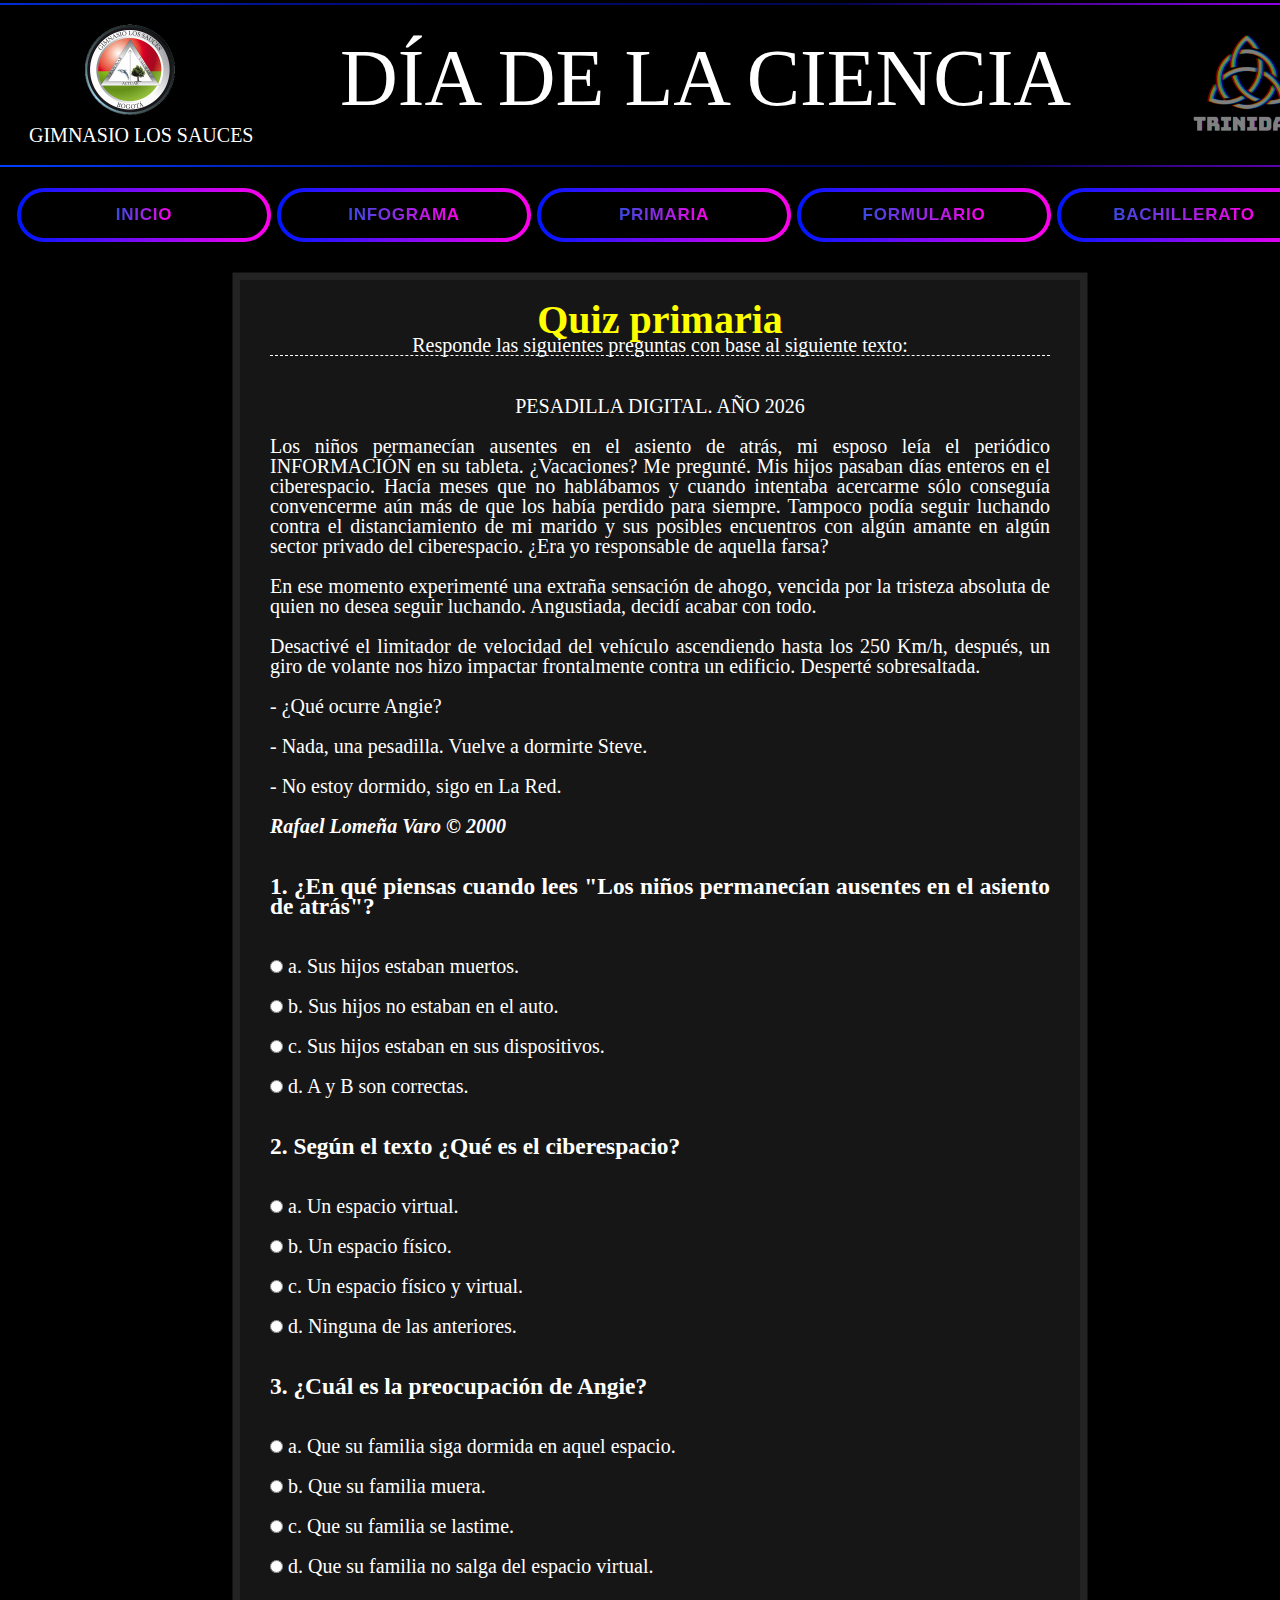
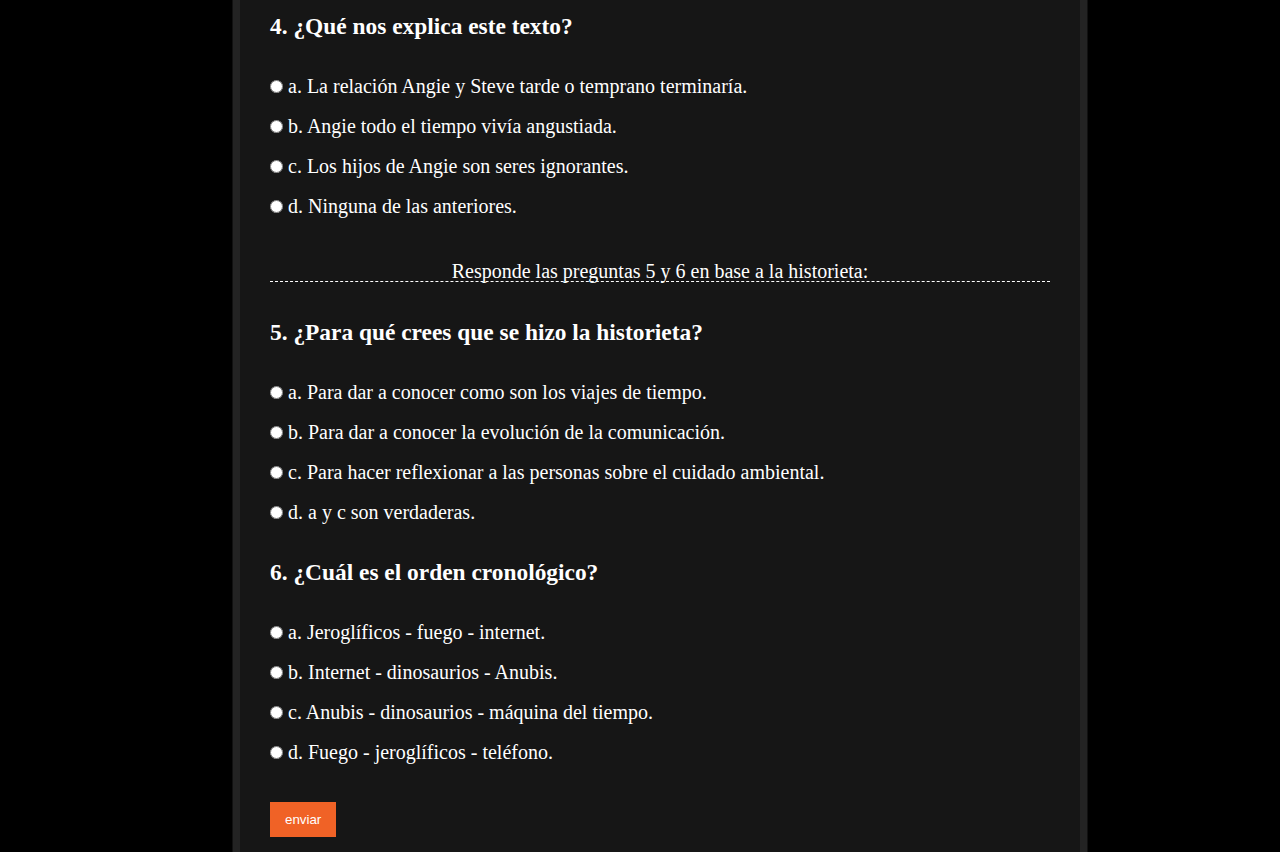
<file: formulario.html>
<!DOCTYPE html>
<html lang="en" dir="ltr">
  <head>
    <meta charset="utf-8">
    <link rel="stylesheet" href="estilos.css">
    <title>Día de la ciencia</title>
  </head>

  <body>

    <div class="shadow">
      <div class="content">
        <a href="https://gimsau.edu.co/"><img id = "logo" src="imagenes/logo.png"></a>
        <img id = "logo2" src = "imagenes/trinida.png">
        <p id= "nombre"> Gimnasio Los Sauces</p>
        <p id= "titulo"> Día de la ciencia</p>
      </div>
     </div>


     <div class="tamaño">
     <nav>
       <ul>

         <div class="container"> <div class="container"> <a href="index.html" class="btn"> <svg width="260" height="62"> <defs> <linearGradient id="grad1"> <stop offset="0%" stop-color="#0017FF"/> <stop offset="100%" stop-color="#FF00EC" /> </linearGradient> </defs> <rect x="5" y="5" rx="25" fill="none" stroke="url(#grad1)" width="250" height="50"></rect> </svg> <span> Inicio </span> </a> </div>
         <div class="container"> <div class="container"> <a href="infograma.html" class="btn">  <svg width="260" height="62"> <defs> <linearGradient id="grad2"> <stop offset="0%" stop-color="#0017FF"/> <stop offset="100%" stop-color="#FF00EC" /> </linearGradient> </defs> <rect x="5" y="5" rx="25" fill="none" stroke="url(#grad1)" width="250" height="50"></rect> </svg> <span> Infograma </span> </a> </div>
         <div class="container"> <div class="container"> <a href="primaria.html" class="btn">  <svg width="260" height="62"> <defs> <linearGradient id="grad2"> <stop offset="0%" stop-color="#0017FF"/> <stop offset="100%" stop-color="#FF00EC" /> </linearGradient> </defs> <rect x="5" y="5" rx="25" fill="none" stroke="url(#grad1)" width="250" height="50"></rect> </svg> <span> Primaria </span> </a> </div>
         <div class="container"> <div class="container"> <a href="formulario.html" class="btn">  <svg width="260" height="62"> <defs> <linearGradient id="grad2"> <stop offset="0%" stop-color="#0017FF"/> <stop offset="100%" stop-color="#FF00EC" /> </linearGradient> </defs> <rect x="5" y="5" rx="25" fill="none" stroke="url(#grad1)" width="250" height="50"></rect> </svg> <span> Formulario </span> </a> </div>
         <div class="container"> <div class="container"> <a href="secundaria.html" class="btn">  <svg width="260" height="62"> <defs> <linearGradient id="grad2"> <stop offset="0%" stop-color="#0017FF"/> <stop offset="100%" stop-color="#FF00EC" /> </linearGradient> </defs> <rect x="5" y="5" rx="25" fill="none" stroke="url(#grad1)" width="250" height="50"></rect> </svg> <span> Bachillerato </span> </a> </div>

       </ul>
     </nav>
     </div>

<section id= "cuadrado21">

  <section id = "formularioseccion">
<div id="container">
<header id = "header1"><h1> Quiz primaria</h1><p>Responde las siguientes preguntas con base al siguiente texto:</p></header><br/><br/>

<text align = "center"><p>PESADILLA DIGITAL. AÑO 2026</p><br/></text align = "center">

<text align = "justify"><p>
Los niños permanecían ausentes en el asiento de atrás, mi esposo leía el periódico INFORMACIÓN en su tableta.
¿Vacaciones? Me pregunté. Mis hijos pasaban días enteros en el ciberespacio. Hacía meses que no hablábamos y
cuando intentaba acercarme sólo conseguía convencerme aún más de que los había perdido para siempre. Tampoco
podía seguir luchando contra el distanciamiento de mi marido y sus posibles encuentros con algún amante en algún
sector privado del ciberespacio. ¿Era yo responsable de aquella farsa?<br/><br/>

En ese momento experimenté una extraña sensación de ahogo, vencida por la tristeza absoluta de quien no desea seguir
luchando. Angustiada, decidí acabar con todo.<br/><br/>

Desactivé el limitador de velocidad del vehículo ascendiendo hasta los 250 Km/h, después, un giro de volante nos hizo
impactar frontalmente contra un edificio. Desperté sobresaltada.<br/><br/></text align = "justify">

- ¿Qué ocurre Angie?<br/><br/>

- Nada, una pesadilla. Vuelve a dormirte Steve.<br/><br/>

- No estoy dormido, sigo en La Red.<br/><br/>

<i><b>Rafael Lomeña Varo © 2000</b></i>
</p><br/><br/>

  <div id = "resultado"></div>
  <form name = "quizForm" onsubmit = "return verificarRespuestas()">
    <h3 id = "h31">1. ¿En qué piensas cuando lees "Los niños permanecían ausentes en el asiento de atrás"?</h3><br/><br/>
    <input type="radio" name="p1" value="a"> <a>a. Sus hijos estaban muertos.</a><br/><br/>
    <input type="radio" name="p1" value="b"> <a>b. Sus hijos no estaban en el auto.</a><br/><br/>
    <input type="radio" name="p1" value="c"> <a>c. Sus hijos estaban en sus dispositivos.</a><br/><br/>
    <input type="radio" name="p1" value="d"> <a>d. A y B son correctas.</a><br/><br/><br/>
    <h3 id = "h31">2. Según el texto ¿Qué es el ciberespacio?</h3><br/><br/>
    <input type="radio" name="p2" value="a"> <a>a. Un espacio virtual.</a><br/><br/>
    <input type="radio" name="p2" value="b"> <a>b. Un espacio físico.</a><br/><br/>
    <input type="radio" name="p2" value="c"> <a>c. Un espacio físico y virtual.</a><br/><br/>
    <input type="radio" name="p2" value="d"> <a>d. Ninguna de las anteriores.</a><br/><br/><br/>
    <h3 id = "h31">3. ¿Cuál es la preocupación de Angie?</h3><br/><br/>
    <input type="radio" name="p3" value="a"> <a>a. Que su familia siga dormida en aquel espacio.</a><br/><br/>
    <input type="radio" name="p3" value="b"> <a>b. Que su familia muera.</a><br/><br/>
    <input type="radio" name="p3" value="c"> <a>c. Que su familia se lastime.</a><br/><br/>
    <input type="radio" name="p3" value="d"> <a>d. Que su familia no salga del espacio virtual.</a><br/><br/><br/>
    <h3 id = "h31">4. ¿Qué nos explica este texto?</h3><br/><br/>
    <input type="radio" name="p4" value="a"> <a>a. La relación Angie y Steve tarde o temprano terminaría.</a><br/><br/>
    <input type="radio" name="p4" value="b"> <a>b. Angie todo el tiempo vivía angustiada.</a><br/><br/>
    <input type="radio" name="p4" value="c"> <a>c. Los hijos de Angie son seres ignorantes.</a><br/><br/>
    <input type="radio" name="p4" value="d"> <a>d. Ninguna de las anteriores.</a><br/><br/><br/>
  <header id = "header1"><p>Responde las preguntas 5 y 6 en base a la historieta:</p></header><br/><br/>
  <h3 id = "h31">5. ¿Para qué crees que se hizo la historieta?</h3><br/><br/>
  <input type="radio" name="p5" value="a"> <a>a. Para dar a conocer como son los viajes de tiempo.</a><br/><br/>
  <input type="radio" name="p5" value="b"> <a>b. Para dar a conocer la evolución de la comunicación.</a><br/><br/>
  <input type="radio" name="p5" value="c"> <a>c. Para hacer reflexionar a las personas sobre el cuidado ambiental.</a><br/><br/>
  <input type="radio" name="p5" value="d"> <a>d. a y c son verdaderas.</a><br/><br/><br/>
  <h3 id = "h31">6. ¿Cuál es el orden cronológico?</h3><br/><br/>
  <input type="radio" name="p6" value="a"> <a>a. Jeroglíficos - fuego - internet.</a><br/><br/>
  <input type="radio" name="p6" value="b"> <a>b. Internet - dinosaurios - Anubis.</a><br/><br/>
  <input type="radio" name="p6" value="c"> <a>c. Anubis - dinosaurios - máquina del tiempo.</a><br/><br/>
  <input type="radio" name="p6" value="d"> <a>d. Fuego - jeroglíficos - teléfono.</a><br/><br/><br/>

  <input type="submit" value="enviar">

  </form>
</div>
</section>

<script src ="formulario.js"></script>

</section>
<a href="punto.html" id = "negro">.</a>




</body>
</html>
</file>
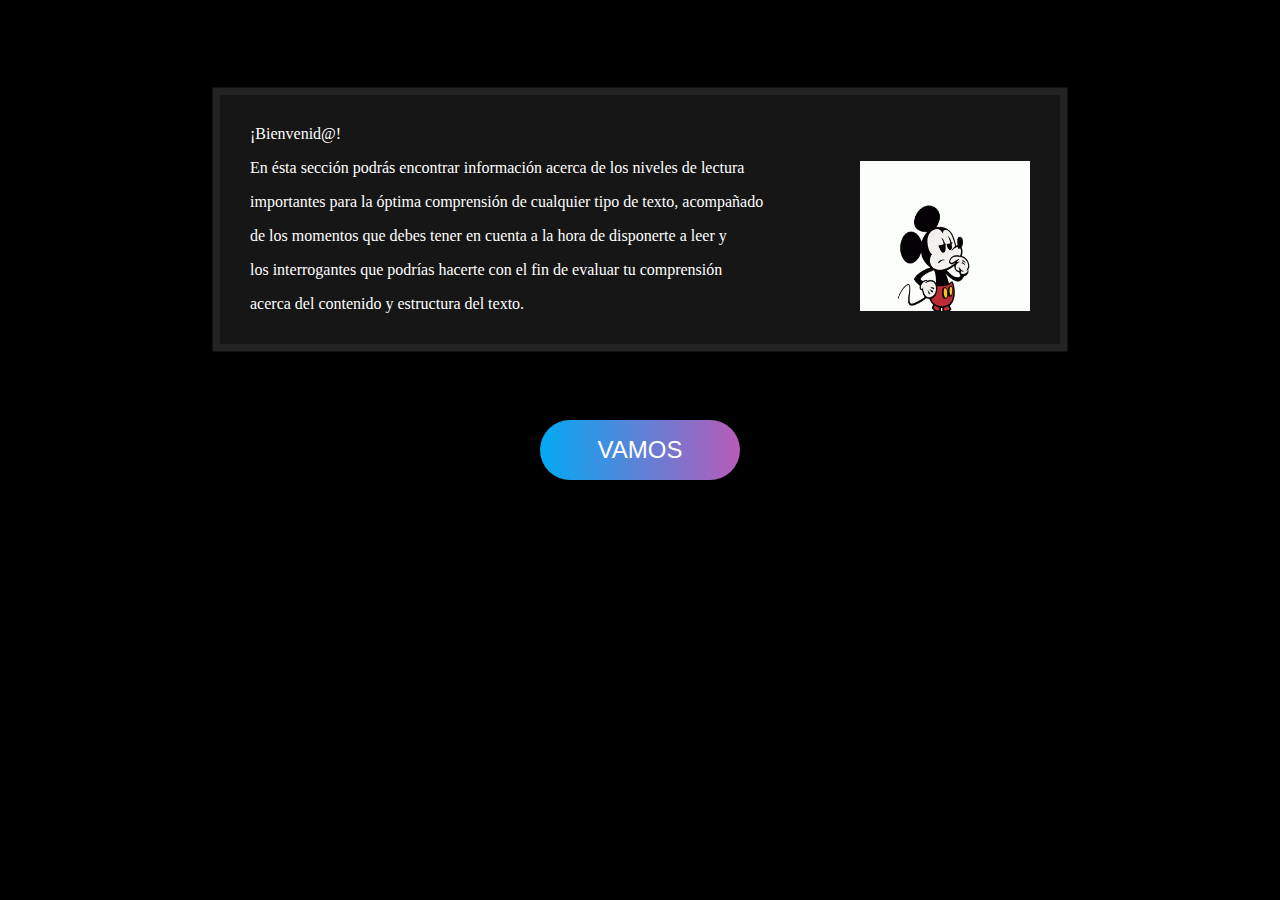
<file: infograma.html>
<!DOCTYPE html>
<html lang="en" dir="ltr">
  <head>
    <meta charset="utf-8">
    <link rel="stylesheet" href="estilos.css">
    <title>Día de la ciencia</title>
  </head>

  <body>
    <div id = "cuadrado24v1">
    <p id = "redirecciontexto">¡Bienvenid@!<br/><br/>
      En ésta sección podrás encontrar información acerca de los niveles de lectura<br/><br/>
      importantes para la óptima comprensión de cualquier tipo de texto, acompañado<br/><br/>
      de los momentos que debes tener en cuenta a la hora de disponerte a leer y<br/><br/>
      los interrogantes que podrías hacerte con el fin de evaluar tu comprensión<br/><br/>
      acerca del contenido y estructura del texto.<br/><br/>
    </p>
    <img id = "redirecciongif" src = "imagenes/gif3.gif">
    </div>
    <a id = "botonredireccion" href="infogramareal.html">Vamos</a>
    <a href="punto.html" id = "negro">.</a>
</body>
</html>
</file>
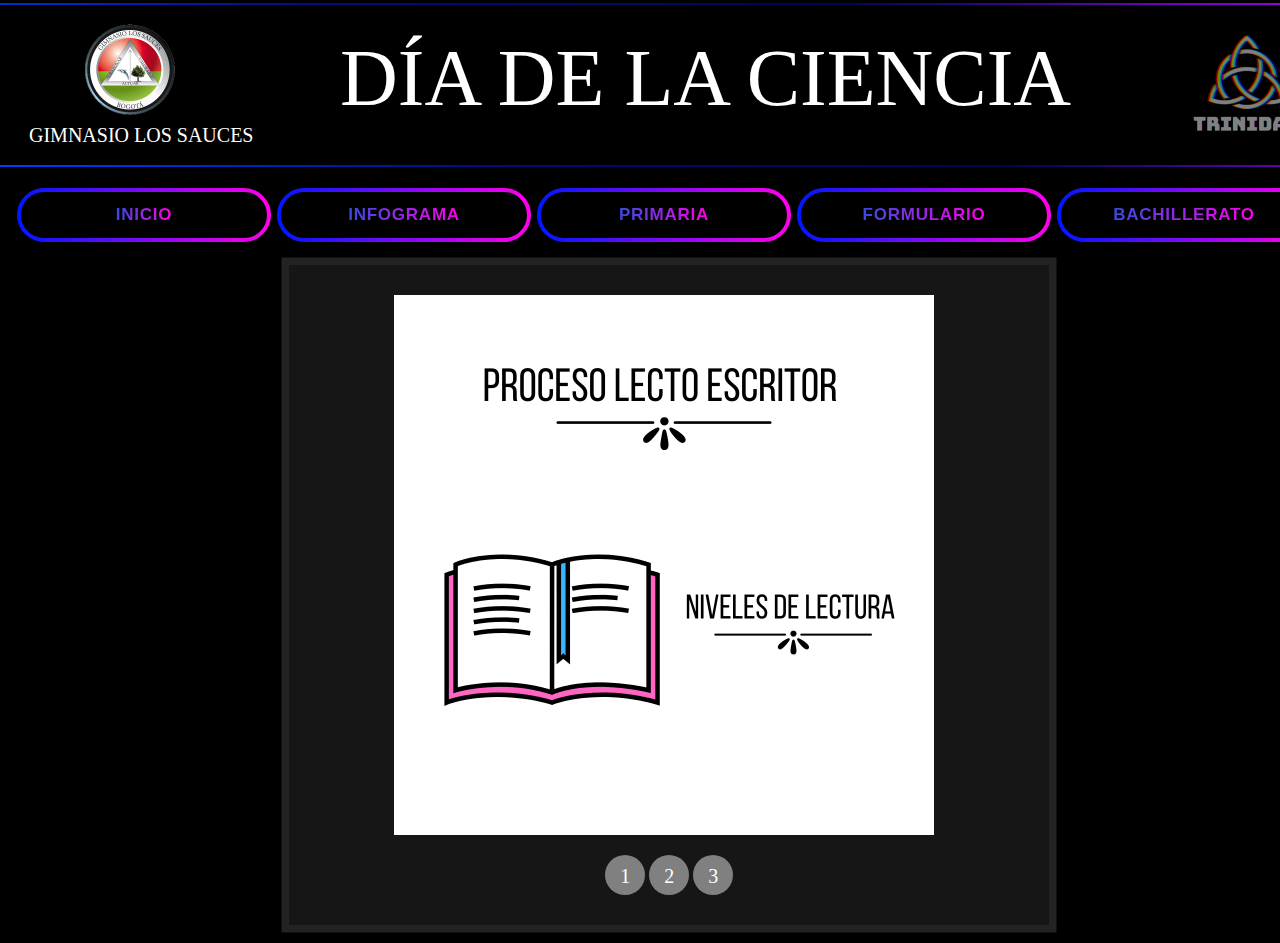
<file: infogramareal.html>
<!DOCTYPE html>
<html lang="en" dir="ltr">
  <head>
    <meta charset="utf-8">
    <link rel="stylesheet" href="estilos.css">
    <title>Día de la ciencia</title>
  </head>

  <body>

    <div class="shadow">
      <div class="content">
        <a href="https://gimsau.edu.co/"><img id = "logo" src="imagenes/logo.png"></a>
        <img id = "logo2" src = "imagenes/trinida.png">
        <p id= "nombre"> Gimnasio Los Sauces</p>
        <p id= "titulo"> Día de la ciencia</p>
      </div>
     </div>


     <div class="tamaño">
     <nav>
       <ul>

         <div class="container"> <div class="container"> <a href="index.html" class="btn"> <svg width="260" height="62"> <defs> <linearGradient id="grad1"> <stop offset="0%" stop-color="#0017FF"/> <stop offset="100%" stop-color="#FF00EC" /> </linearGradient> </defs> <rect x="5" y="5" rx="25" fill="none" stroke="url(#grad1)" width="250" height="50"></rect> </svg> <span> Inicio </span> </a> </div>
         <div class="container"> <div class="container"> <a href="infograma.html" class="btn">  <svg width="260" height="62"> <defs> <linearGradient id="grad2"> <stop offset="0%" stop-color="#0017FF"/> <stop offset="100%" stop-color="#FF00EC" /> </linearGradient> </defs> <rect x="5" y="5" rx="25" fill="none" stroke="url(#grad1)" width="250" height="50"></rect> </svg> <span> Infograma </span> </a> </div>
         <div class="container"> <div class="container"> <a href="primaria.html" class="btn">  <svg width="260" height="62"> <defs> <linearGradient id="grad2"> <stop offset="0%" stop-color="#0017FF"/> <stop offset="100%" stop-color="#FF00EC" /> </linearGradient> </defs> <rect x="5" y="5" rx="25" fill="none" stroke="url(#grad1)" width="250" height="50"></rect> </svg> <span> Primaria </span> </a> </div>
         <div class="container"> <div class="container"> <a href="formulario.html" class="btn">  <svg width="260" height="62"> <defs> <linearGradient id="grad2"> <stop offset="0%" stop-color="#0017FF"/> <stop offset="100%" stop-color="#FF00EC" /> </linearGradient> </defs> <rect x="5" y="5" rx="25" fill="none" stroke="url(#grad1)" width="250" height="50"></rect> </svg> <span> Formulario </span> </a> </div>
         <div class="container"> <div class="container"> <a href="secundaria.html" class="btn">  <svg width="260" height="62"> <defs> <linearGradient id="grad2"> <stop offset="0%" stop-color="#0017FF"/> <stop offset="100%" stop-color="#FF00EC" /> </linearGradient> </defs> <rect x="5" y="5" rx="25" fill="none" stroke="url(#grad1)" width="250" height="50"></rect> </svg> <span> Bachillerato </span> </a> </div>



       </ul>
     </nav>
     </div>

<section id= "cuadrado22">
<div id = "container3">
  <ul class="slider2">
    <li id="slide1">
      <img id = "info" src = "imagenes/1.png">
    </li>
    <li id="slide2">
      <img id = "info" src = "imagenes/2.png">
    </li>
    <li id="slide3">
      <img id = "info" src = "imagenes/3.png">
    </li>
  </ul>

  <ul class="menu2">
    <li>
      <a href="#slide1">1</a>
    </li>
    <li>
      <a href="#slide2">2</a>
    </li>
     <li>
      <a href="#slide3">3</a>
    </li>
  </ul>
</div>
</section>
<a href="punto.html" id = "negro">.</a>
  </body>











</html>
</file>
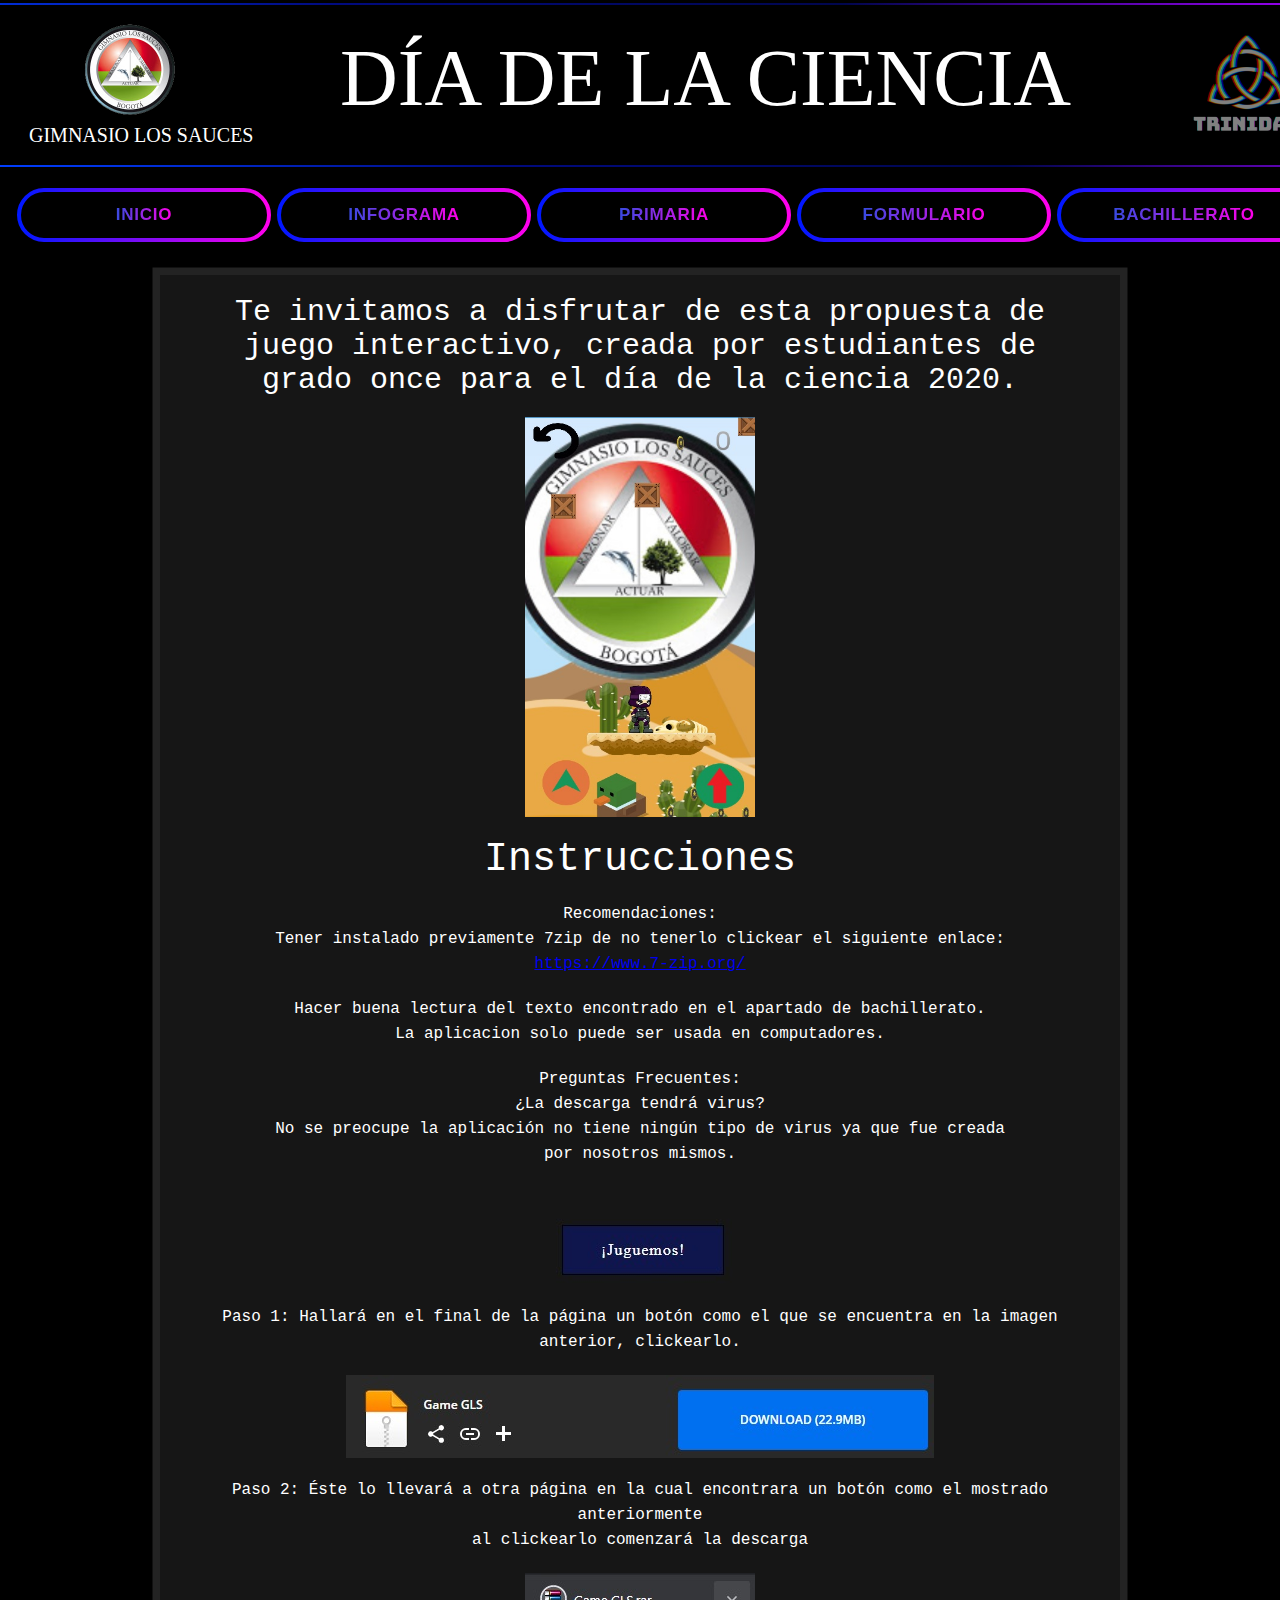
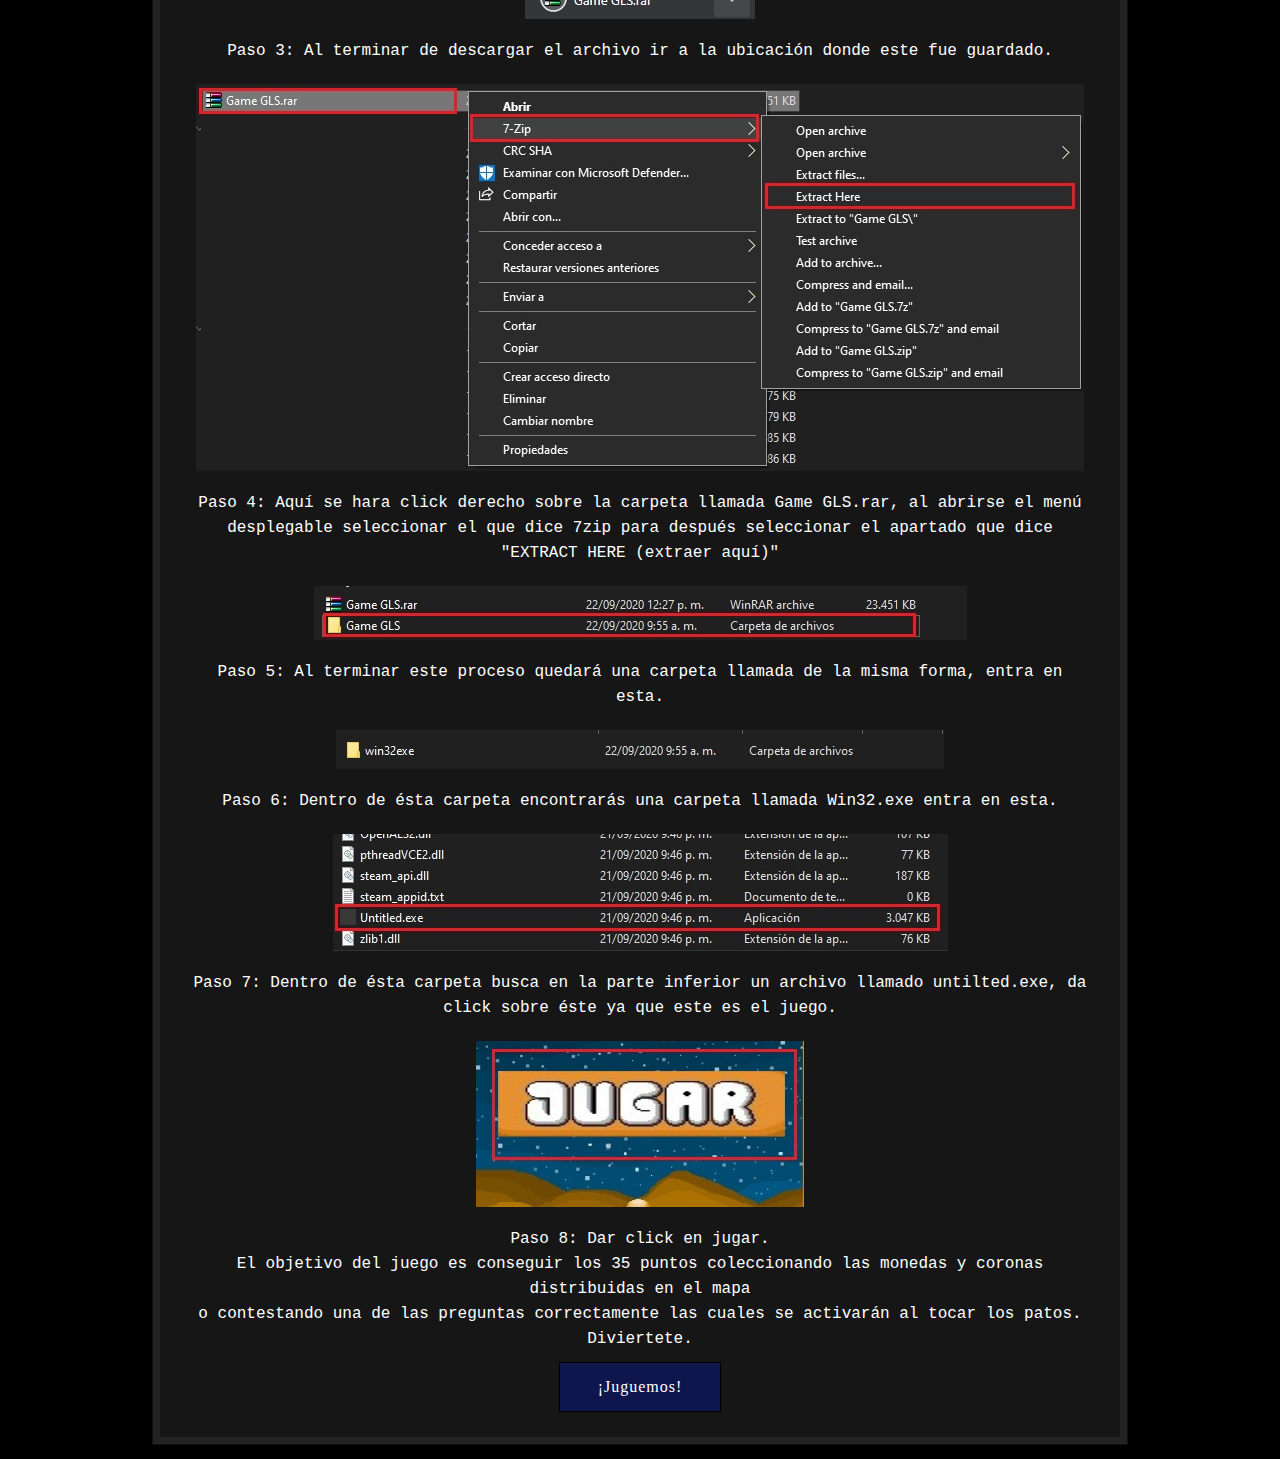
<file: instrucciones.html>
<!DOCTYPE html>
<html lang="en" dir="ltr">
  <head>
    <meta charset="utf-8">
    <link rel="stylesheet" href="estilos.css">
    <title>Día de la ciencia</title>
  </head>

  <body>

    <div class="shadow">
      <div class="content">
        <a href="https://gimsau.edu.co/"><img id = "logo" src="imagenes/logo.png"></a>
        <img id = "logo2" src = "imagenes/trinida.png">
        <p id= "nombre"> Gimnasio Los Sauces</p>
        <p id= "titulo"> Día de la ciencia</p>
      </div>
     </div>

     <div class="tamaño">
     <nav>
       <ul>

         <div class="container"> <div class="container"> <a href="index.html" class="btn"> <svg width="260" height="62"> <defs> <linearGradient id="grad1"> <stop offset="0%" stop-color="#0017FF"/> <stop offset="100%" stop-color="#FF00EC" /> </linearGradient> </defs> <rect x="5" y="5" rx="25" fill="none" stroke="url(#grad1)" width="250" height="50"></rect> </svg> <span> Inicio </span> </a> </div>
         <div class="container"> <div class="container"> <a href="infograma.html" class="btn">  <svg width="260" height="62"> <defs> <linearGradient id="grad2"> <stop offset="0%" stop-color="#0017FF"/> <stop offset="100%" stop-color="#FF00EC" /> </linearGradient> </defs> <rect x="5" y="5" rx="25" fill="none" stroke="url(#grad1)" width="250" height="50"></rect> </svg> <span> Infograma </span> </a> </div>
         <div class="container"> <div class="container"> <a href="primaria.html" class="btn">  <svg width="260" height="62"> <defs> <linearGradient id="grad2"> <stop offset="0%" stop-color="#0017FF"/> <stop offset="100%" stop-color="#FF00EC" /> </linearGradient> </defs> <rect x="5" y="5" rx="25" fill="none" stroke="url(#grad1)" width="250" height="50"></rect> </svg> <span> Primaria </span> </a> </div>
         <div class="container"> <div class="container"> <a href="formulario.html" class="btn">  <svg width="260" height="62"> <defs> <linearGradient id="grad2"> <stop offset="0%" stop-color="#0017FF"/> <stop offset="100%" stop-color="#FF00EC" /> </linearGradient> </defs> <rect x="5" y="5" rx="25" fill="none" stroke="url(#grad1)" width="250" height="50"></rect> </svg> <span> Formulario </span> </a> </div>
         <div class="container"> <div class="container"> <a href="secundariarealingles.html" class="btn">  <svg width="260" height="62"> <defs> <linearGradient id="grad2"> <stop offset="0%" stop-color="#0017FF"/> <stop offset="100%" stop-color="#FF00EC" /> </linearGradient> </defs> <rect x="5" y="5" rx="25" fill="none" stroke="url(#grad1)" width="250" height="50"></rect> </svg> <span> Bachillerato </span> </a> </div>


       </ul>
     </nav>
     </div>
<div id = "cuadrado24vv1">
<p id = "textoinstrucciontitulo1">Te invitamos a disfrutar de esta propuesta de juego interactivo, creada por estudiantes de grado once para el día de la ciencia 2020.</p>
<img width="230px" height="400px" id = "instrucciones" src = "imagenes/instrucciones/9.jpg">
<p id = "textoinstrucciontitulo">Instrucciones</p>
<p id = "textoinstruccion">Recomendaciones:</br> Tener instalado previamente 7zip de no tenerlo clickear el siguiente enlace:</br><a href="https://www.7-zip.org/">https://www.7-zip.org/</a></p>
<p id = "textoinstruccion">Hacer buena lectura del texto encontrado en el apartado de bachillerato.</br> La aplicacion solo puede ser usada en computadores.</p>
<p id = "textoinstruccion">Preguntas Frecuentes:</br> ¿La descarga tendrá virus?</br> No se preocupe la aplicación no tiene ningún tipo de virus ya que fue creada</br> por nosotros mismos.</p>
<img id = "instrucciones" src = "imagenes/instrucciones/1.jpg">
<p id = "textoinstruccion">Paso 1: Hallará en el final de la página un botón como el que se encuentra en la imagen anterior, clickearlo.</p>
<img id = "instrucciones" src = "imagenes/instrucciones/2.jpg">
<p id = "textoinstruccion">Paso 2: Éste lo llevará a otra página en la cual encontrara un botón como el mostrado anteriormente
</br> al clickearlo comenzará la descarga</p>
<img id = "instrucciones" src = "imagenes/instrucciones/3.jpg">
<p id = "textoinstruccion">Paso 3: Al terminar de descargar el archivo ir a la ubicación donde este fue guardado.</p>
<img id = "instrucciones" src = "imagenes/instrucciones/4.jpg">
<p id = "textoinstruccion">Paso 4: Aquí se hara click derecho sobre la carpeta llamada Game GLS.rar, al abrirse el menú desplegable seleccionar el que dice 7zip para después seleccionar el apartado que dice "EXTRACT HERE (extraer aquí)"</p>
<img id = "instrucciones" src = "imagenes/instrucciones/5.jpg">
<p id = "textoinstruccion">Paso 5: Al terminar este proceso quedará una carpeta llamada de la misma forma, entra en esta.</p>
<img id = "instrucciones" src = "imagenes/instrucciones/6.jpg">
<p id = "textoinstruccion">Paso 6: Dentro de ésta carpeta encontrarás una carpeta llamada Win32.exe entra en esta.</p>
<img id = "instrucciones" src = "imagenes/instrucciones/7.jpg">
<p id = "textoinstruccion">Paso 7: Dentro de ésta carpeta busca en la parte inferior un archivo llamado untilted.exe, da click sobre éste ya que este es el juego.</p>
<img id = "instrucciones" src = "imagenes/instrucciones/8.jpg">
<p id = "textoinstruccion">Paso 8: Dar click en jugar.</br> El objetivo del juego es conseguir los 35 puntos coleccionando las monedas y coronas distribuidas en el mapa</br> o contestando una de las preguntas correctamente las cuales se activarán al tocar los patos.</br> Diviertete.</p>
<a href="http://www.mediafire.com/file/foz161d229c16fh/file" id = "botonjuego">¡Juguemos!</a>
</div>
<a href="punto.html" id = "negro">.</a>
</body>
</html>
</file>
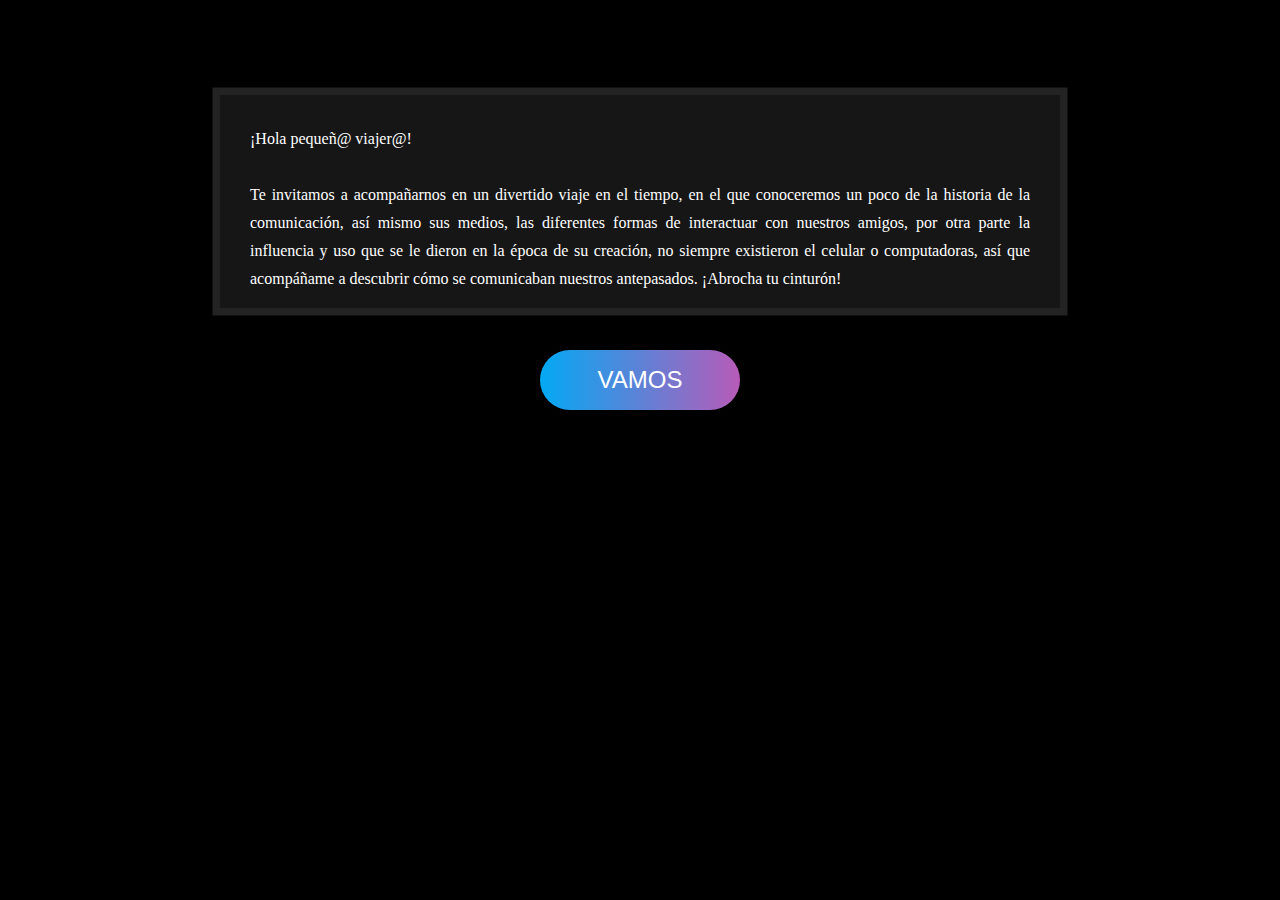
<file: primaria.html>
<!DOCTYPE html>
<html lang="en" dir="ltr">
  <head>
    <meta charset="utf-8">
    <link rel="stylesheet" href="estilos.css">
    <title>Día de la ciencia</title>
  </head>

  <body>
    <div id = "cuadrado24v1">
    <p id = "redirecciontexto2">¡Hola pequeñ@ viajer@!<br/><br/>
    Te invitamos a acompañarnos en un divertido viaje en el tiempo,
    en el que conoceremos un poco de la historia de la comunicación,
    así mismo sus medios, las diferentes formas de interactuar con
    nuestros amigos, por otra parte la influencia y uso que  se  le
    dieron en la época de su creación, no siempre existieron el celular
    o computadoras, así que acompáñame a descubrir cómo se comunicaban
    nuestros antepasados.
    ¡Abrocha tu cinturón!

    </p>

    </div>
    <a id = "botonredireccion2" href="primariareal.html">Vamos</a>
    <a href="punto.html" id = "negro">.</a>
</body>
</html>
</file>
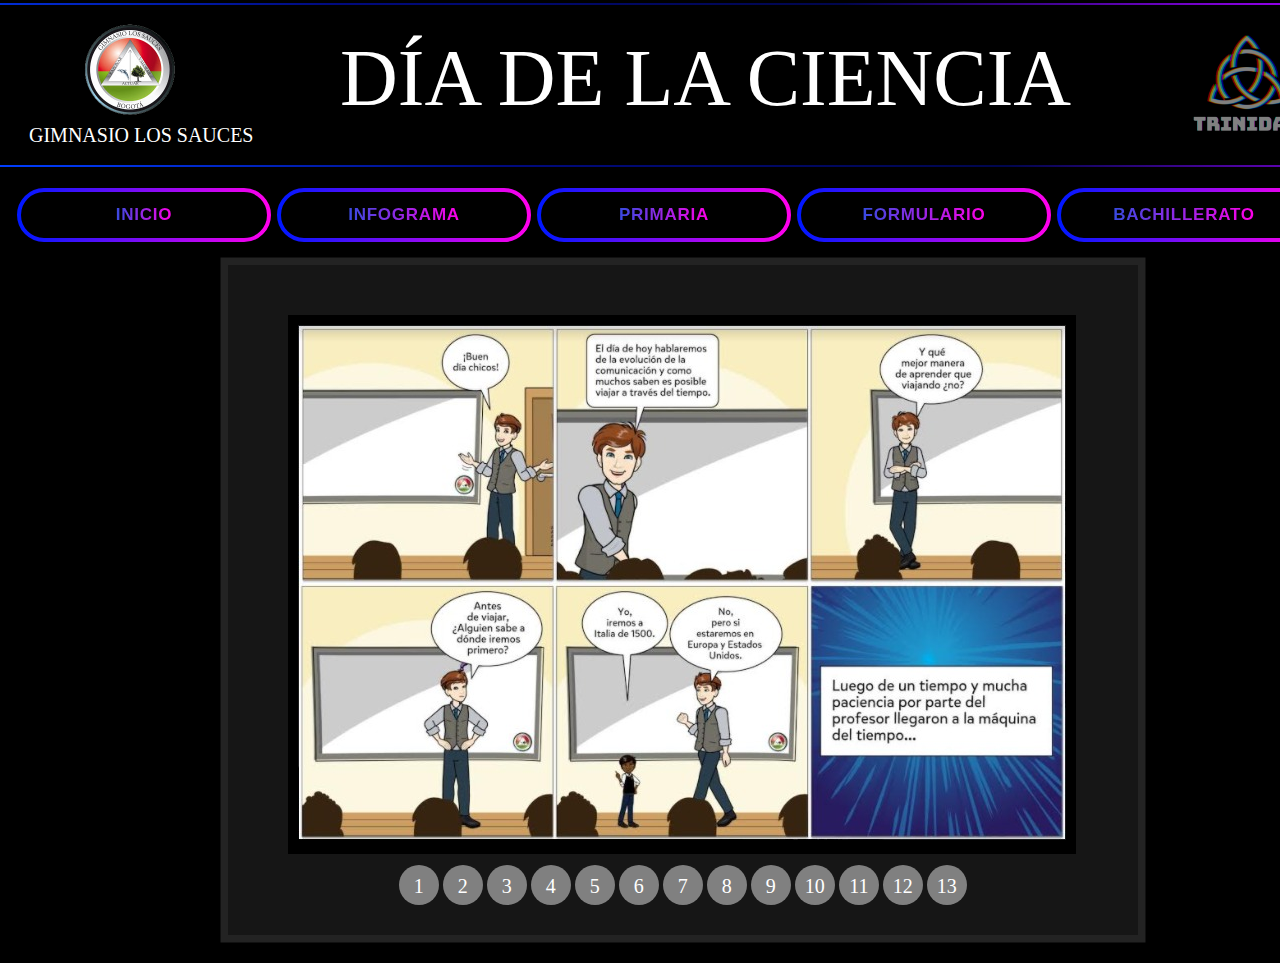
<file: primariareal.html>
<!DOCTYPE html>
<html lang="en" dir="ltr">
  <head>
    <meta charset="utf-8">
    <link rel="stylesheet" href="estilos.css">
    <title>Día de la ciencia</title>
  </head>

  <body>

    <div class="shadow">
      <div class="content">
        <a href="https://gimsau.edu.co/"><img id = "logo" src="imagenes/logo.png"></a>
        <img id = "logo2" src = "imagenes/trinida.png">
        <p id= "nombre"> Gimnasio Los Sauces</p>
        <p id= "titulo"> Día de la ciencia</p>
      </div>
     </div>

     <div class="tamaño">
     <nav>
       <ul>

         <div class="container"> <div class="container"> <a href="index.html" class="btn"> <svg width="260" height="62"> <defs> <linearGradient id="grad1"> <stop offset="0%" stop-color="#0017FF"/> <stop offset="100%" stop-color="#FF00EC" /> </linearGradient> </defs> <rect x="5" y="5" rx="25" fill="none" stroke="url(#grad1)" width="250" height="50"></rect> </svg> <span> Inicio </span> </a> </div>
         <div class="container"> <div class="container"> <a href="infograma.html" class="btn">  <svg width="260" height="62"> <defs> <linearGradient id="grad2"> <stop offset="0%" stop-color="#0017FF"/> <stop offset="100%" stop-color="#FF00EC" /> </linearGradient> </defs> <rect x="5" y="5" rx="25" fill="none" stroke="url(#grad1)" width="250" height="50"></rect> </svg> <span> Infograma </span> </a> </div>
         <div class="container"> <div class="container"> <a href="primaria.html" class="btn">  <svg width="260" height="62"> <defs> <linearGradient id="grad2"> <stop offset="0%" stop-color="#0017FF"/> <stop offset="100%" stop-color="#FF00EC" /> </linearGradient> </defs> <rect x="5" y="5" rx="25" fill="none" stroke="url(#grad1)" width="250" height="50"></rect> </svg> <span> Primaria </span> </a> </div>
         <div class="container"> <div class="container"> <a href="formulario.html" class="btn">  <svg width="260" height="62"> <defs> <linearGradient id="grad2"> <stop offset="0%" stop-color="#0017FF"/> <stop offset="100%" stop-color="#FF00EC" /> </linearGradient> </defs> <rect x="5" y="5" rx="25" fill="none" stroke="url(#grad1)" width="250" height="50"></rect> </svg> <span> Formulario </span> </a> </div>
         <div class="container"> <div class="container"> <a href="secundaria.html" class="btn">  <svg width="260" height="62"> <defs> <linearGradient id="grad2"> <stop offset="0%" stop-color="#0017FF"/> <stop offset="100%" stop-color="#FF00EC" /> </linearGradient> </defs> <rect x="5" y="5" rx="25" fill="none" stroke="url(#grad1)" width="250" height="50"></rect> </svg> <span> Bachillerato </span> </a> </div>

       </ul>
     </nav>
     </div>

<section id= "cuadrado23">

  <div id = "container2">

    <ul class="slider">
      <li id="slide1">
        <img id = "historieta" src="imagenes/01.jpeg">
      </li>
      <li id="slide2">
        <img id = "historieta" src="imagenes/02.jpeg">
      </li>
      <li id="slide3">
        <img id = "historieta" src="imagenes/03.jpeg">
      </li>
      <li id="slide4">
        <img id = "historieta" src="imagenes/4.jpeg">
      </li>
      <li id="slide5">
        <img id = "historieta" src="imagenes/5.jpeg">
      </li>
      <li id="slide6">
        <img id = "historieta" src="imagenes/6.jpeg">
      </li>
      <li id="slide7">
        <img id = "historieta" src="imagenes/7.jpeg">
      </li>
      <li id="slide8">
        <img id = "historieta" src="imagenes/8.jpeg">
      </li>
      <li id="slide9">
        <img id = "historieta" src="imagenes/9.jpeg">
      </li>
      <li id="slide10">
        <img id = "historieta" src="imagenes/10.jpeg">
      </li>
      <li id="slide11">
        <img id = "historieta" src="imagenes/11.jpeg">
      </li>
      <li id="slide12">
        <img id = "historieta" src="imagenes/12.jpg">
      </li>
    </ul>

    <ul class="menu">
<li>
  <a href="#slide1">1</a>
</li>
<li>
  <a href="#slide2">2</a>
</li>
 <li>
  <a href="#slide3">3</a>
</li>
<li>
 <a href="#slide4">4</a>
</li>
<li>
 <a href="#slide5">5</a>
</li>
<li>
 <a href="#slide6">6</a>
</li>
<li>
 <a href="#slide7">7</a>
</li>
<li>
 <a href="#slide8">8</a>
</li>
<li>
 <a href="#slide9">9</a>
</li>
<li>
 <a href="#slide10">10</a>
</li>
<li>
 <a href="#slide11">11</a>
</li>
<li>
 <a href="#slide12">12</a>
</li>
<li>
 <a href="formulario.html">13</a>
</li>
    </ul>

  </div>

</section>
<a href="punto.html" id = "negro">.</a>
  </body>











</html>
</file>
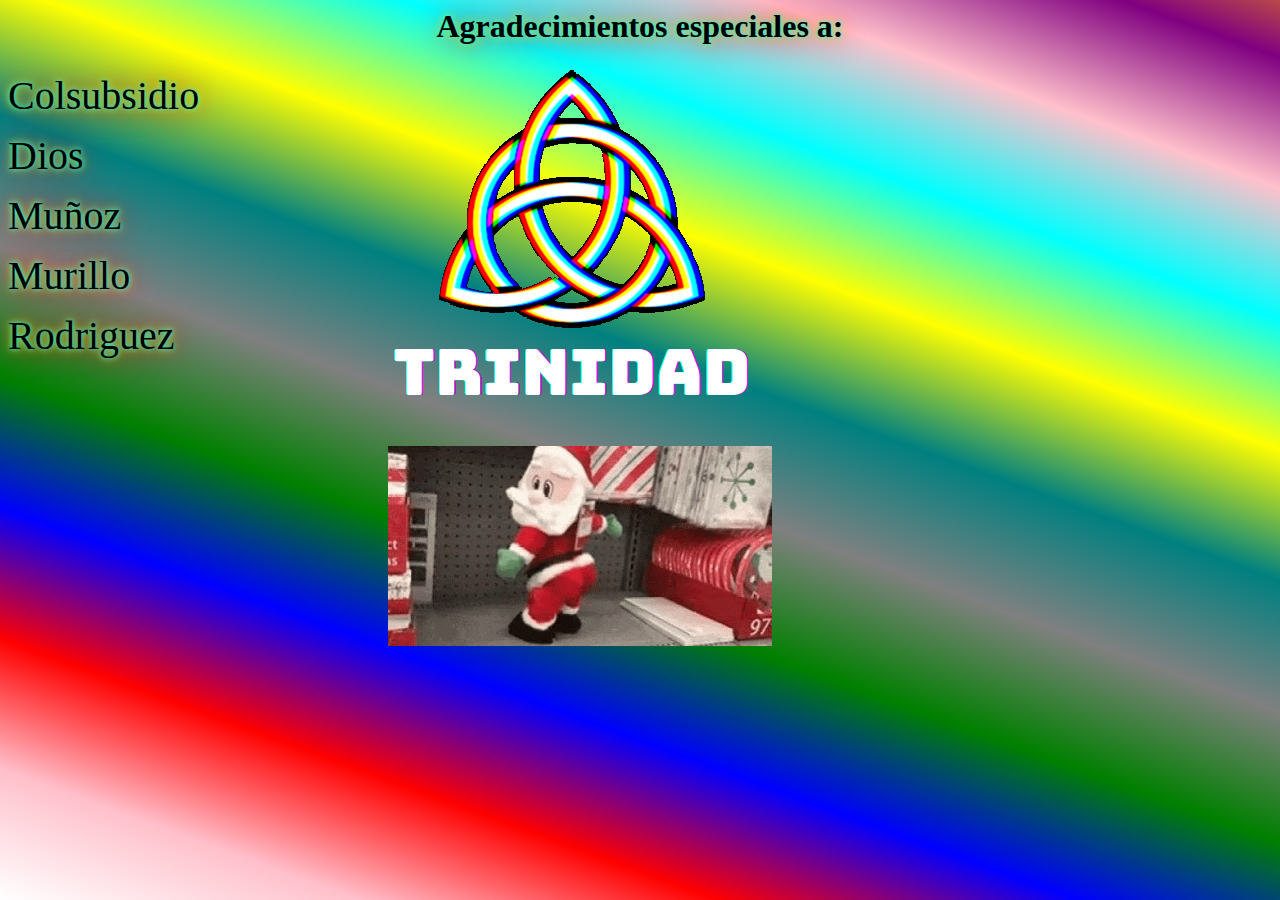
<file: punto.html>
<html>
    <head>
        <style>
          body{
              background-size: 200%;
              animation:moving 15s infinite;
            background-image:linear-gradient(20deg, white,pink,red,blue,green,gray,teal,yellow,cyan,pink,purple,orange,lavender,gold,black)
        }
        @keyframes moving{
            0%{
                background-position: 0% 70%;
            }
            50%{
                background-position: 100% 70%;
            }
            100%{
                background-position: 0% 70%;
            }
        }

        h1{
            text-shadow: 0px 0px 5px cyan, 2px 0px 30px red, 0px 0px 10px yellow;
        }
        a{
          font-size: 40px;
          line-height: 60px;
          text-shadow: 0px 0px 5px cyan, 2px 0px 30px red, 0px 0px 10px yellow;
        }
        #marca{
          float: right;
          margin: -280px 450px 0px 0px;
        }
        #marca2{
          float: right;
          margin: -80px 500px 0px 0px;
        }
        </style>

    </head>
    <body>
        <!-- <input type=button value=submit><br><br> -->
        <h1 align=center>Agradecimientos especiales a:</h1>
        <a>Colsubsidio</br>Dios</br>Muñoz</br>Murillo</br>Rodriguez</a>
        <img id="marca" src = "imagenes/trinida.png">
        <img id="marca2" src="imagenes/tenor.gif">
    </body>
</html>
</file>
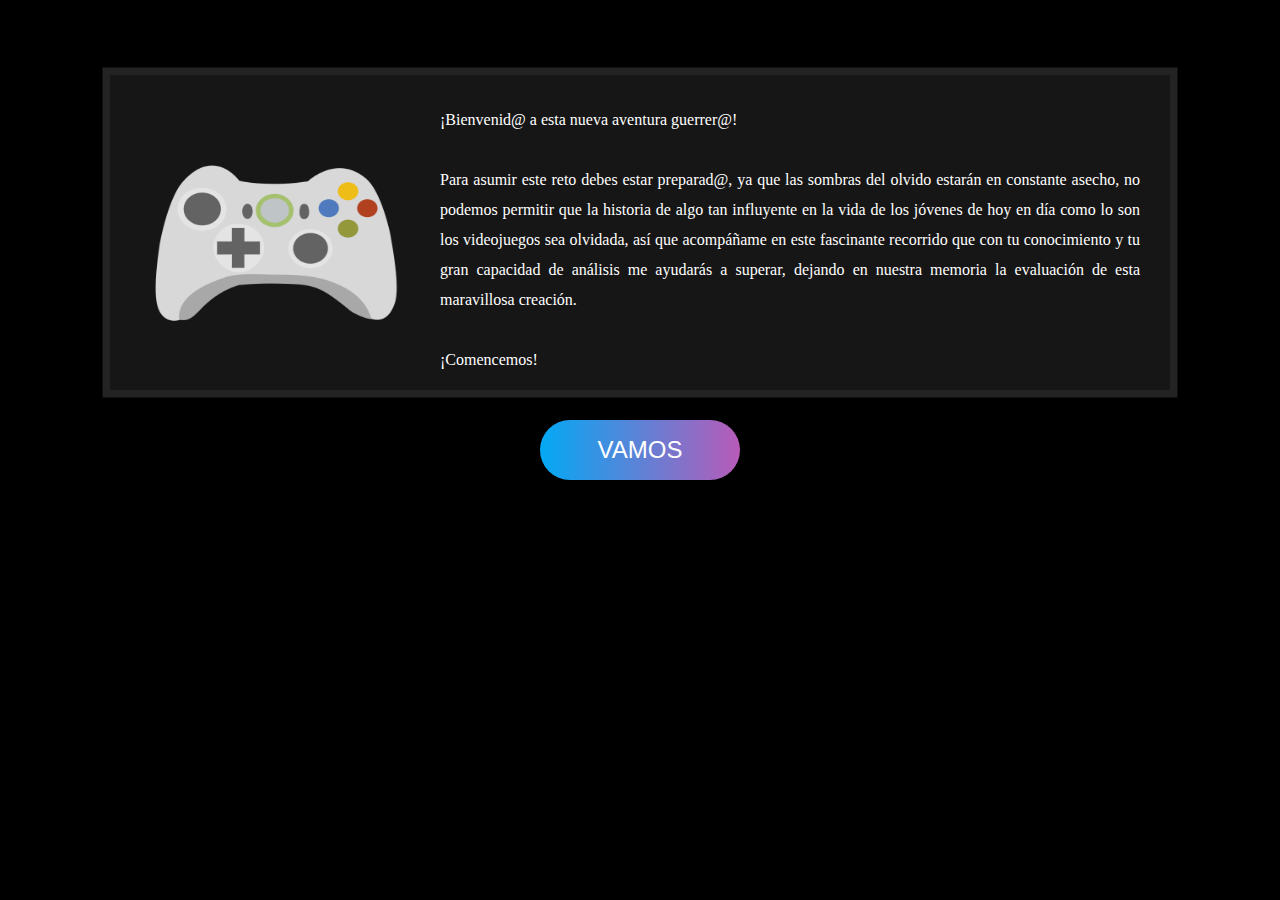
<file: secundaria.html>
<!DOCTYPE html>
<html lang="en" dir="ltr">
  <head>
    <meta charset="utf-8">
    <link rel="stylesheet" href="estilos.css">
    <title>Día de la ciencia</title>
  </head>

  <body>

  <section id = "cuadrado24v4">
<p id = "principal2">¡Bienvenid@ a esta nueva aventura guerrer@!<br/><br/>
Para asumir este reto debes estar preparad@, ya que las sombras del
olvido estarán en constante asecho, no podemos permitir que la historia
de algo tan influyente en la vida de los jóvenes de hoy en día como
lo son los videojuegos sea olvidada, así que acompáñame en este fascinante
recorrido que con tu conocimiento y tu gran capacidad de análisis me ayudarás
a superar, dejando en nuestra memoria la evaluación de esta maravillosa creación.<br/><br/>
¡Comencemos!
</p>
<img id = "imagen3" src = "imagenes/control1.png">
</section>
<a id = "botonredireccion" href="secundariaingles.html">Vamos</a>
<a href="punto.html" id = "negro">.</a>
  </body>
</html>
</file>
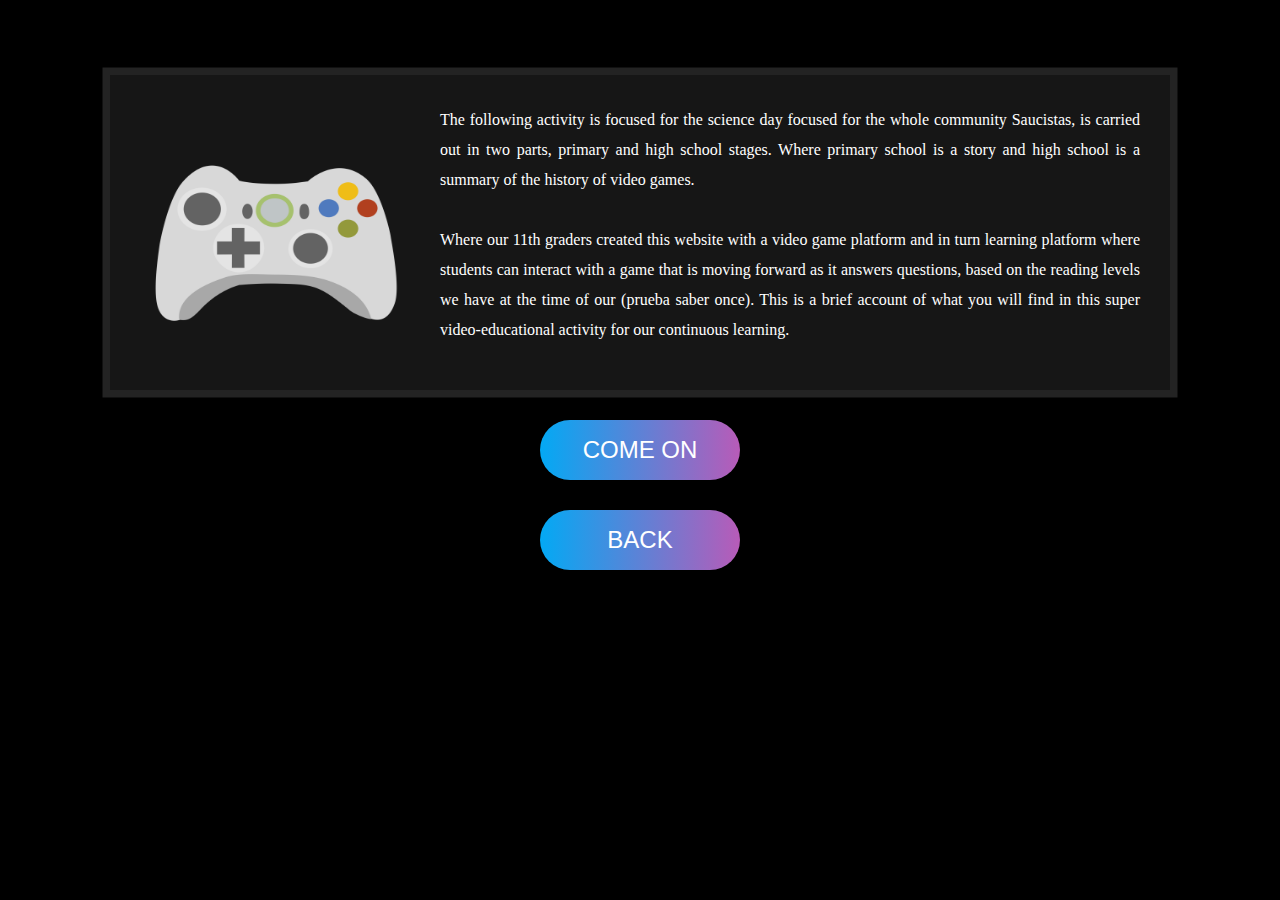
<file: secundariaingles.html>
<!DOCTYPE html>
<html lang="en" dir="ltr">
  <head>
    <meta charset="utf-8">
    <link rel="stylesheet" href="estilos.css">
    <title>Día de la ciencia</title>
  </head>

  <body>

  <section id = "cuadrado24v4">
<p id = "principal2">
  The following activity is focused for the science day focused for the whole community Saucistas, is carried out in two parts, primary and high school stages. Where primary school is a story and high school is a summary of the history of video games.</br></br>

Where our 11th graders created this website with a video game platform and in turn learning platform where students can interact with a game that is moving forward as it answers questions, based on the reading levels we have at the time of our (prueba saber once). This is a brief account of what you will find in this super video-educational activity for our continuous learning.</br></br>
</p>
<img id = "imagen3" src = "imagenes/control1.png">
</section>
<a id = "botonredireccion" href="secundariarealingles.html">Come on</a>
<a id = "botonredireccion3" href="secundaria.html">Back</a>
<a href="punto.html" id = "negro">.</a>
  </body>
</html>
</file>
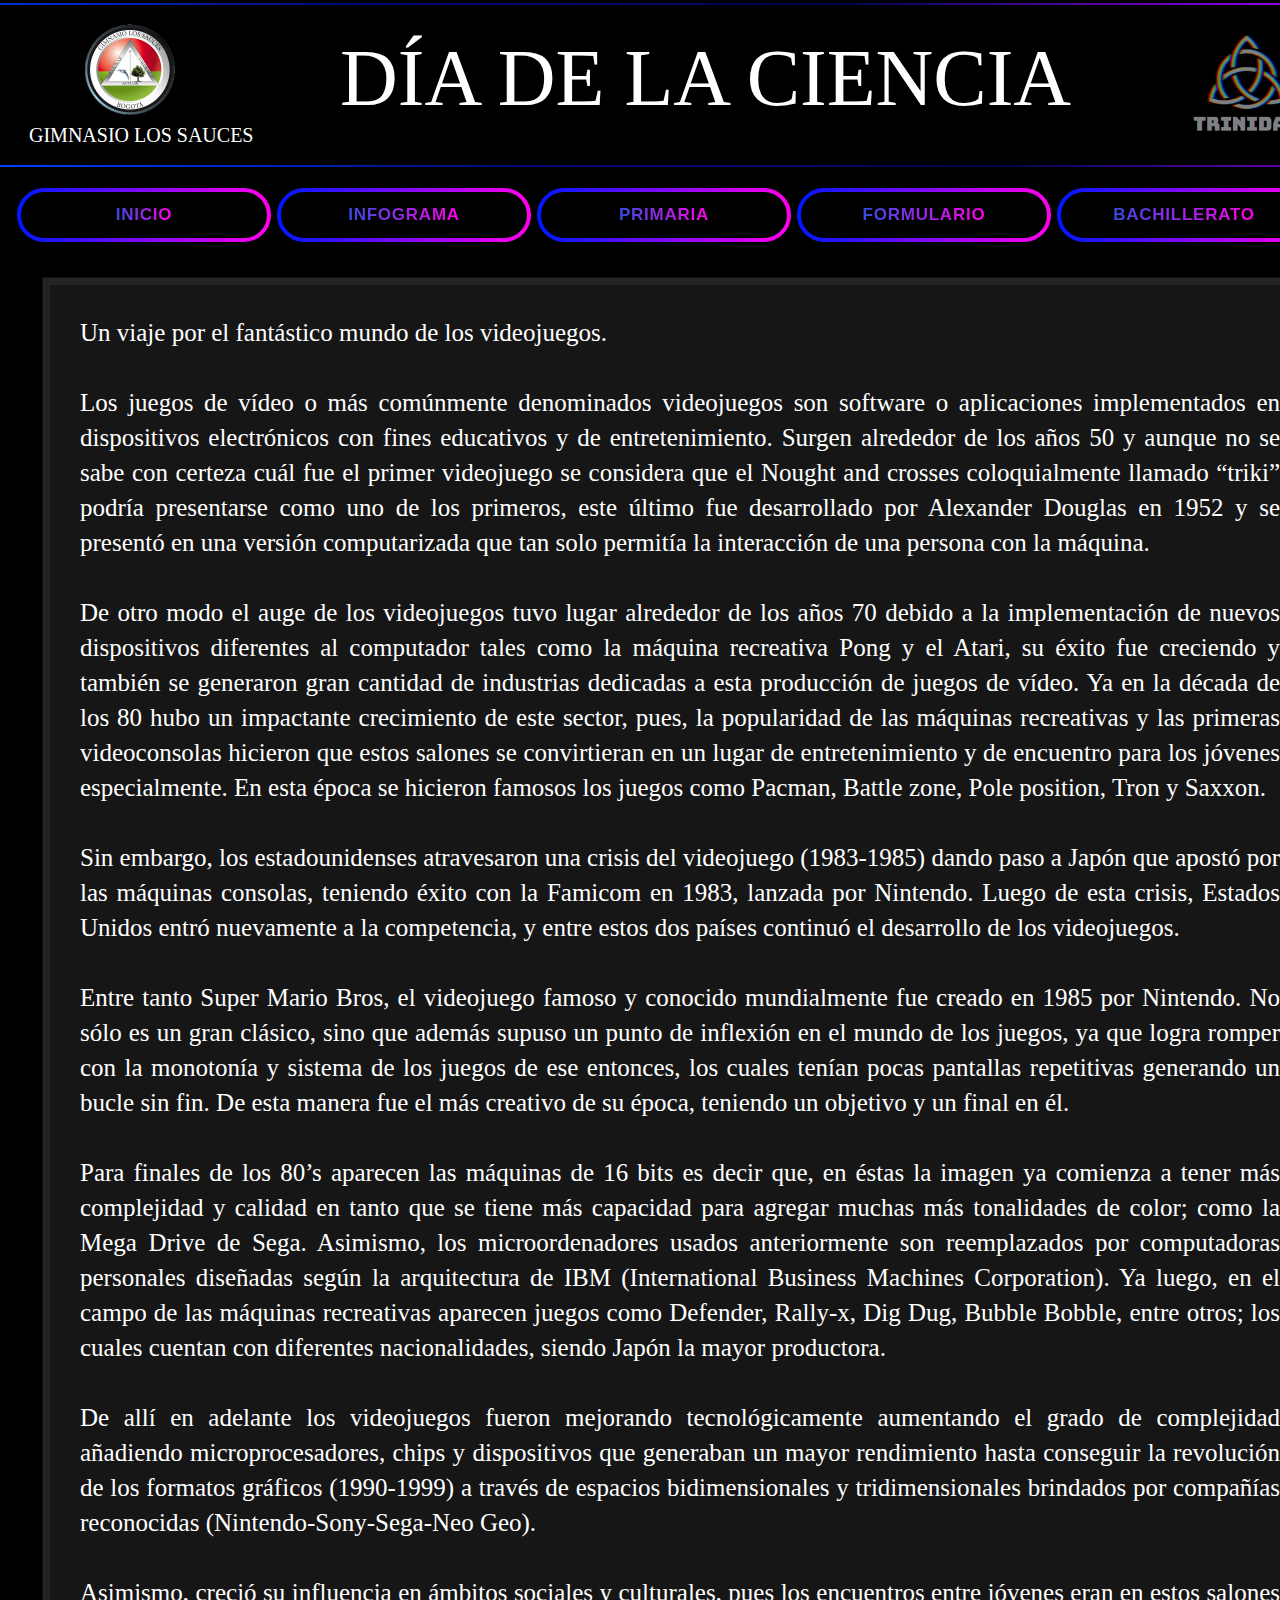
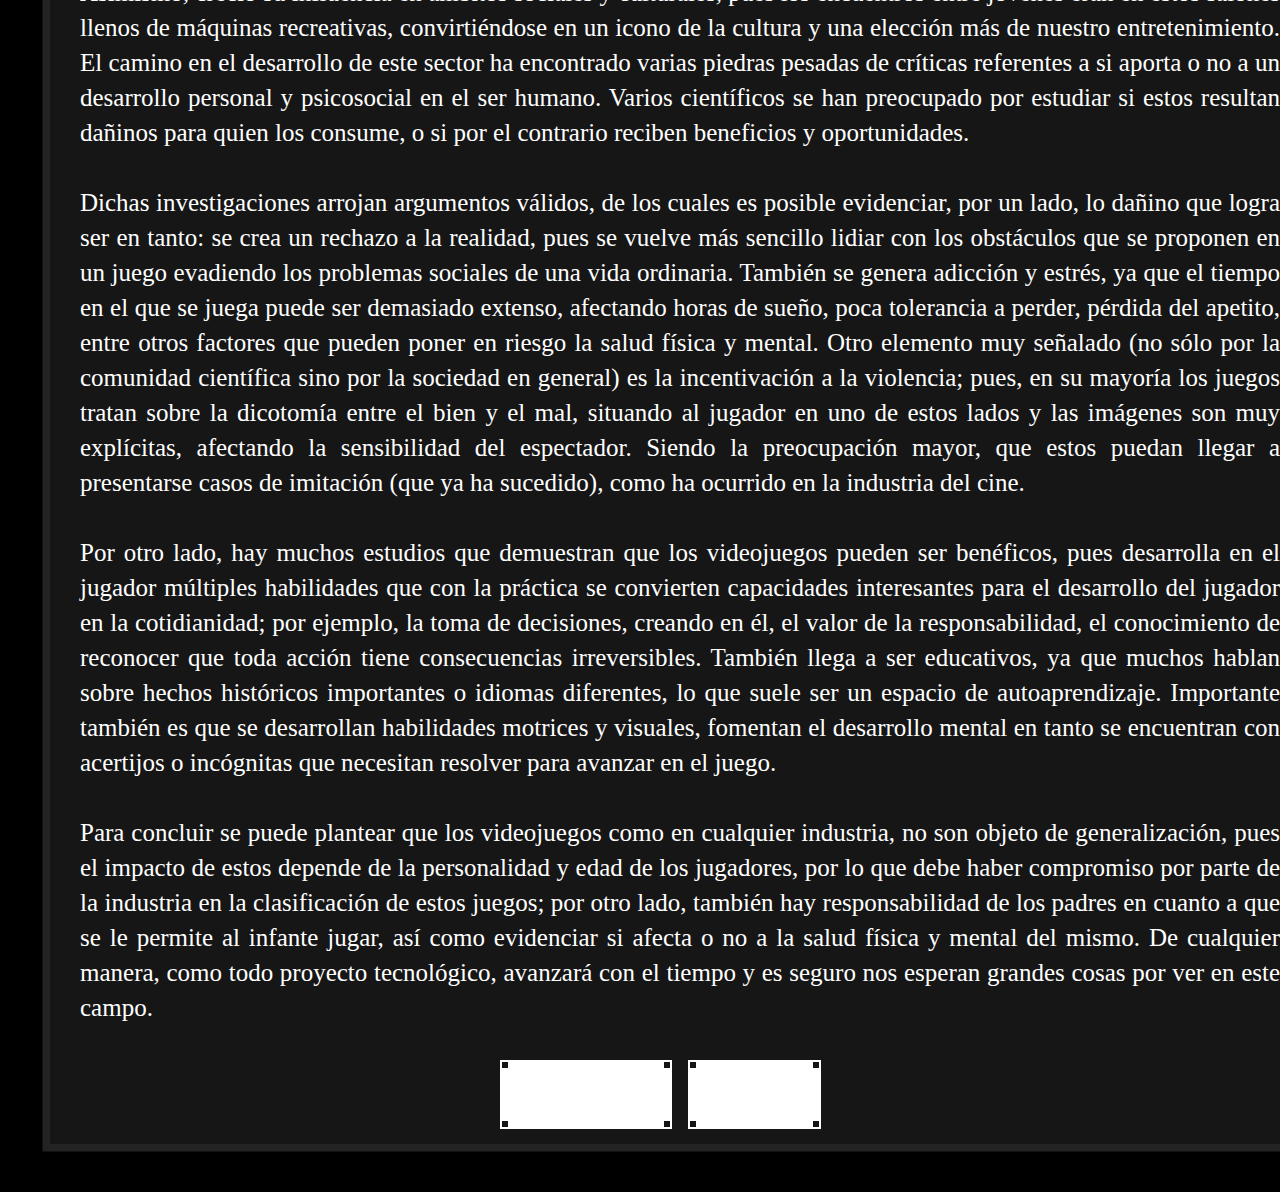
<file: secundariareal.html>
<!DOCTYPE html>
<html lang="en" dir="ltr">
  <head>
    <meta charset="utf-8">
    <link rel="stylesheet" href="estilos.css">
    <title>Día de la ciencia</title>
  </head>

  <body>

    <div class="shadow">
      <div class="content">
        <a href="https://gimsau.edu.co/"><img id = "logo" src="imagenes/logo.png"></a>
        <img id = "logo2" src = "imagenes/trinida.png">
        <p id= "nombre"> Gimnasio Los Sauces</p>
        <p id= "titulo"> Día de la ciencia</p>
      </div>
     </div>

     <div class="tamaño">
     <nav>
       <ul>

         <div class="container"> <div class="container"> <a href="index.html" class="btn"> <svg width="260" height="62"> <defs> <linearGradient id="grad1"> <stop offset="0%" stop-color="#0017FF"/> <stop offset="100%" stop-color="#FF00EC" /> </linearGradient> </defs> <rect x="5" y="5" rx="25" fill="none" stroke="url(#grad1)" width="250" height="50"></rect> </svg> <span> Inicio </span> </a> </div>
         <div class="container"> <div class="container"> <a href="infograma.html" class="btn">  <svg width="260" height="62"> <defs> <linearGradient id="grad2"> <stop offset="0%" stop-color="#0017FF"/> <stop offset="100%" stop-color="#FF00EC" /> </linearGradient> </defs> <rect x="5" y="5" rx="25" fill="none" stroke="url(#grad1)" width="250" height="50"></rect> </svg> <span> Infograma </span> </a> </div>
         <div class="container"> <div class="container"> <a href="primaria.html" class="btn">  <svg width="260" height="62"> <defs> <linearGradient id="grad2"> <stop offset="0%" stop-color="#0017FF"/> <stop offset="100%" stop-color="#FF00EC" /> </linearGradient> </defs> <rect x="5" y="5" rx="25" fill="none" stroke="url(#grad1)" width="250" height="50"></rect> </svg> <span> Primaria </span> </a> </div>
         <div class="container"> <div class="container"> <a href="formulario.html" class="btn">  <svg width="260" height="62"> <defs> <linearGradient id="grad2"> <stop offset="0%" stop-color="#0017FF"/> <stop offset="100%" stop-color="#FF00EC" /> </linearGradient> </defs> <rect x="5" y="5" rx="25" fill="none" stroke="url(#grad1)" width="250" height="50"></rect> </svg> <span> Formulario </span> </a> </div>
         <div class="container"> <div class="container"> <a href="secundariareal.html" class="btn">  <svg width="260" height="62"> <defs> <linearGradient id="grad2"> <stop offset="0%" stop-color="#0017FF"/> <stop offset="100%" stop-color="#FF00EC" /> </linearGradient> </defs> <rect x="5" y="5" rx="25" fill="none" stroke="url(#grad1)" width="250" height="50"></rect> </svg> <span> Bachillerato </span> </a> </div>


       </ul>
     </nav>
     </div>

<div id = cuadrado24v3textolargo>
<p id = "textolargo">Un viaje por el fantástico mundo de los videojuegos.<br/><br/>


Los juegos de vídeo o más comúnmente denominados videojuegos son software o aplicaciones
implementados en dispositivos electrónicos con fines educativos y de entretenimiento.
Surgen alrededor de los años 50 y aunque no se sabe con certeza cuál fue el primer videojuego
se considera que el Nought and crosses coloquialmente llamado “triki” podría presentarse como
uno de los primeros, este último fue desarrollado por Alexander Douglas en 1952 y se presentó
en una versión computarizada que tan solo permitía la interacción de una persona con la máquina.<br/><br/>
De otro modo el auge de los videojuegos tuvo lugar alrededor de los años 70 debido a la implementación
de nuevos dispositivos diferentes al computador tales como la máquina recreativa Pong y el Atari,
su éxito fue creciendo y también se generaron gran cantidad de industrias dedicadas a esta producción
de juegos de vídeo.
Ya en la década de los 80 hubo un impactante crecimiento de este sector, pues, la popularidad
de las máquinas recreativas y las primeras videoconsolas hicieron que estos salones se convirtieran
en un lugar de entretenimiento y de encuentro para los jóvenes especialmente. En esta época se
hicieron famosos los juegos como Pacman, Battle zone, Pole position, Tron y Saxxon.<br/><br/>
Sin embargo, los estadounidenses atravesaron una crisis del videojuego (1983-1985) dando paso
a Japón que apostó por las máquinas consolas, teniendo éxito con la Famicom en 1983, lanzada
por Nintendo. Luego de esta crisis, Estados Unidos entró nuevamente a la competencia, y entre
estos dos países continuó el desarrollo de los videojuegos.<br/><br/>
Entre tanto Super Mario Bros, el videojuego famoso y conocido mundialmente fue creado en 1985
por Nintendo. No sólo es un gran clásico, sino que además supuso un punto de inflexión en el mundo
de los juegos, ya que logra romper con la monotonía y sistema de los juegos de ese entonces,
los cuales tenían pocas pantallas repetitivas generando un bucle sin fin. De esta manera fue el
más creativo de su época, teniendo un objetivo y un final en él.<br/><br/>
Para finales de los 80’s aparecen las máquinas de 16 bits es decir que, en éstas la imagen ya
comienza a tener más complejidad y calidad en tanto que se tiene más capacidad para agregar muchas
más tonalidades de color; como la Mega Drive de Sega. Asimismo, los microordenadores usados anteriormente
son reemplazados por computadoras personales diseñadas según la arquitectura de IBM (International
Business Machines Corporation).
Ya luego, en el campo de las máquinas recreativas aparecen juegos como Defender, Rally-x, Dig Dug,
Bubble Bobble, entre otros; los cuales cuentan con diferentes nacionalidades, siendo Japón la mayor
productora.<br/><br/>
De allí en adelante los videojuegos fueron mejorando tecnológicamente aumentando el grado de complejidad
añadiendo microprocesadores, chips y dispositivos que generaban un mayor rendimiento hasta conseguir
la revolución de los formatos gráficos (1990-1999) a través de espacios bidimensionales y tridimensionales
brindados por compañías reconocidas (Nintendo-Sony-Sega-Neo Geo).<br/><br/>
Asimismo, creció su influencia en ámbitos sociales y culturales, pues los encuentros entre
jóvenes eran en estos salones llenos de máquinas recreativas, convirtiéndose en un icono de
la cultura y una elección más de nuestro entretenimiento. El camino en el desarrollo de este
sector ha encontrado varias piedras pesadas de críticas referentes a si aporta o no a un desarrollo
personal y psicosocial en el ser humano. Varios científicos se han preocupado por estudiar
si estos resultan dañinos para quien los consume, o si por el contrario reciben beneficios y
oportunidades.<br/><br/>
Dichas investigaciones arrojan argumentos válidos, de los cuales es posible evidenciar, por
un lado, lo dañino que logra ser en tanto: se crea un rechazo a la realidad, pues se vuelve
más sencillo lidiar con los obstáculos que se proponen en un juego evadiendo los problemas
sociales de una vida ordinaria. También se genera adicción y estrés, ya que el tiempo en el
que se juega puede ser demasiado extenso, afectando horas de sueño, poca tolerancia a perder,
pérdida del apetito, entre otros factores que pueden poner en riesgo la salud física y mental.
Otro elemento muy señalado (no sólo por la comunidad científica sino por la sociedad en general)
es la incentivación a la violencia; pues, en su mayoría los juegos tratan sobre la dicotomía
entre el bien y el mal, situando al jugador en uno de estos lados y las imágenes son muy explícitas,
afectando la sensibilidad del espectador. Siendo la preocupación mayor, que estos puedan llegar
a presentarse casos de imitación (que ya ha sucedido), como ha ocurrido en la industria del cine.<br/><br/>
Por otro lado, hay muchos estudios que demuestran que los videojuegos pueden ser benéficos, pues
desarrolla en el jugador múltiples habilidades que con la práctica se convierten capacidades interesantes
para el desarrollo del jugador en la cotidianidad; por ejemplo, la toma de decisiones, creando en
él, el valor de la responsabilidad, el conocimiento de reconocer que toda acción tiene consecuencias
irreversibles. También llega a ser educativos, ya que muchos hablan sobre hechos históricos importantes
o idiomas diferentes, lo que suele ser un espacio de autoaprendizaje. Importante también es que se
desarrollan habilidades motrices y visuales, fomentan el desarrollo mental en tanto se encuentran con
acertijos o incógnitas que necesitan resolver para avanzar en el juego.<br/><br/>
Para concluir se puede plantear que los videojuegos como en cualquier industria, no son objeto de generalización,
pues el impacto de estos depende de la personalidad y edad de los jugadores, por lo que debe haber
compromiso por parte de la industria en la clasificación de estos juegos; por otro lado, también hay
responsabilidad de los padres en cuanto a que se le permite al infante jugar, así como evidenciar si
afecta o no a la salud física y mental del mismo. De cualquier manera, como todo proyecto tecnológico,
avanzará con el tiempo y es seguro nos esperan grandes cosas por ver en este campo.<br/><br/>
</p>
<a id="español" href="secundariarealingles.html">
              <span>Traducir</span>
            </a>
<a id="juego" href="instrucciones.html">
          <span>Juego   </span>
            </a>
            </section>
</div>
<a href="punto.html" id = "negro">.</a>
  </body>
</html>
</file>
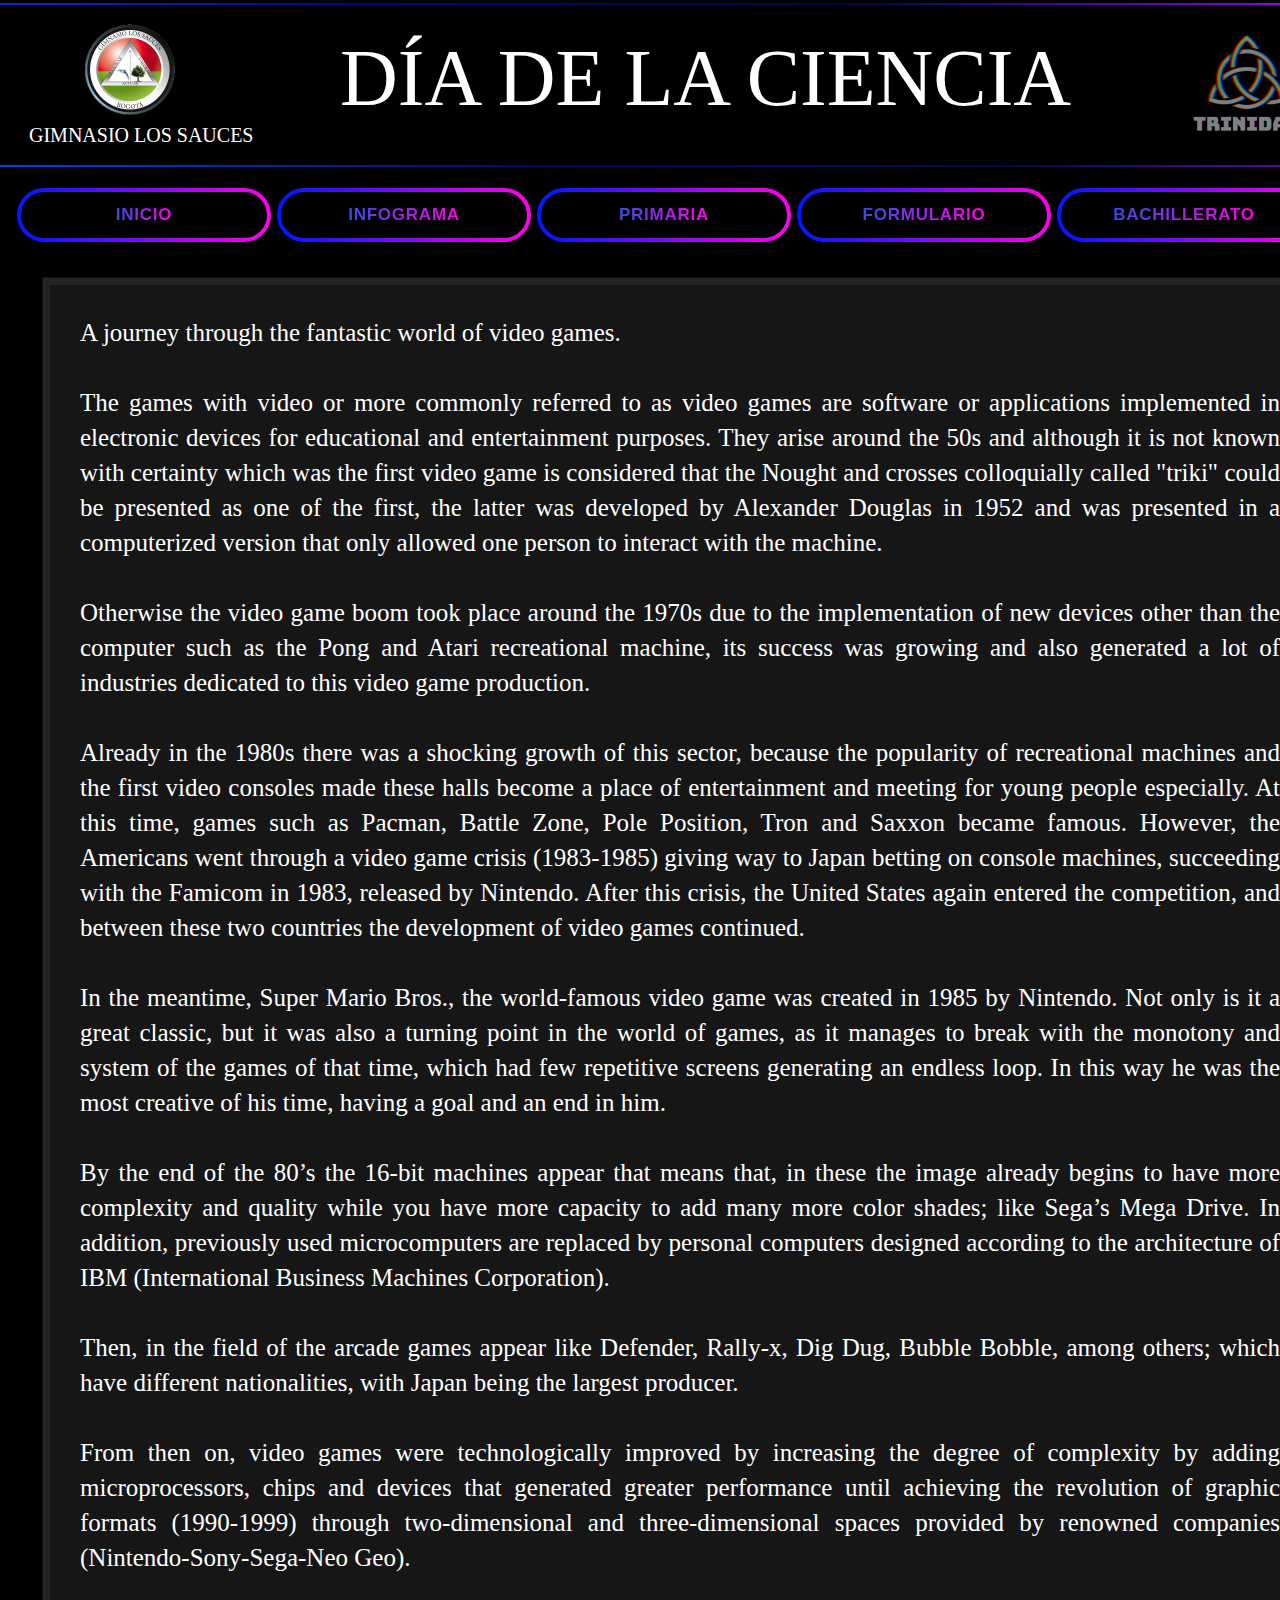
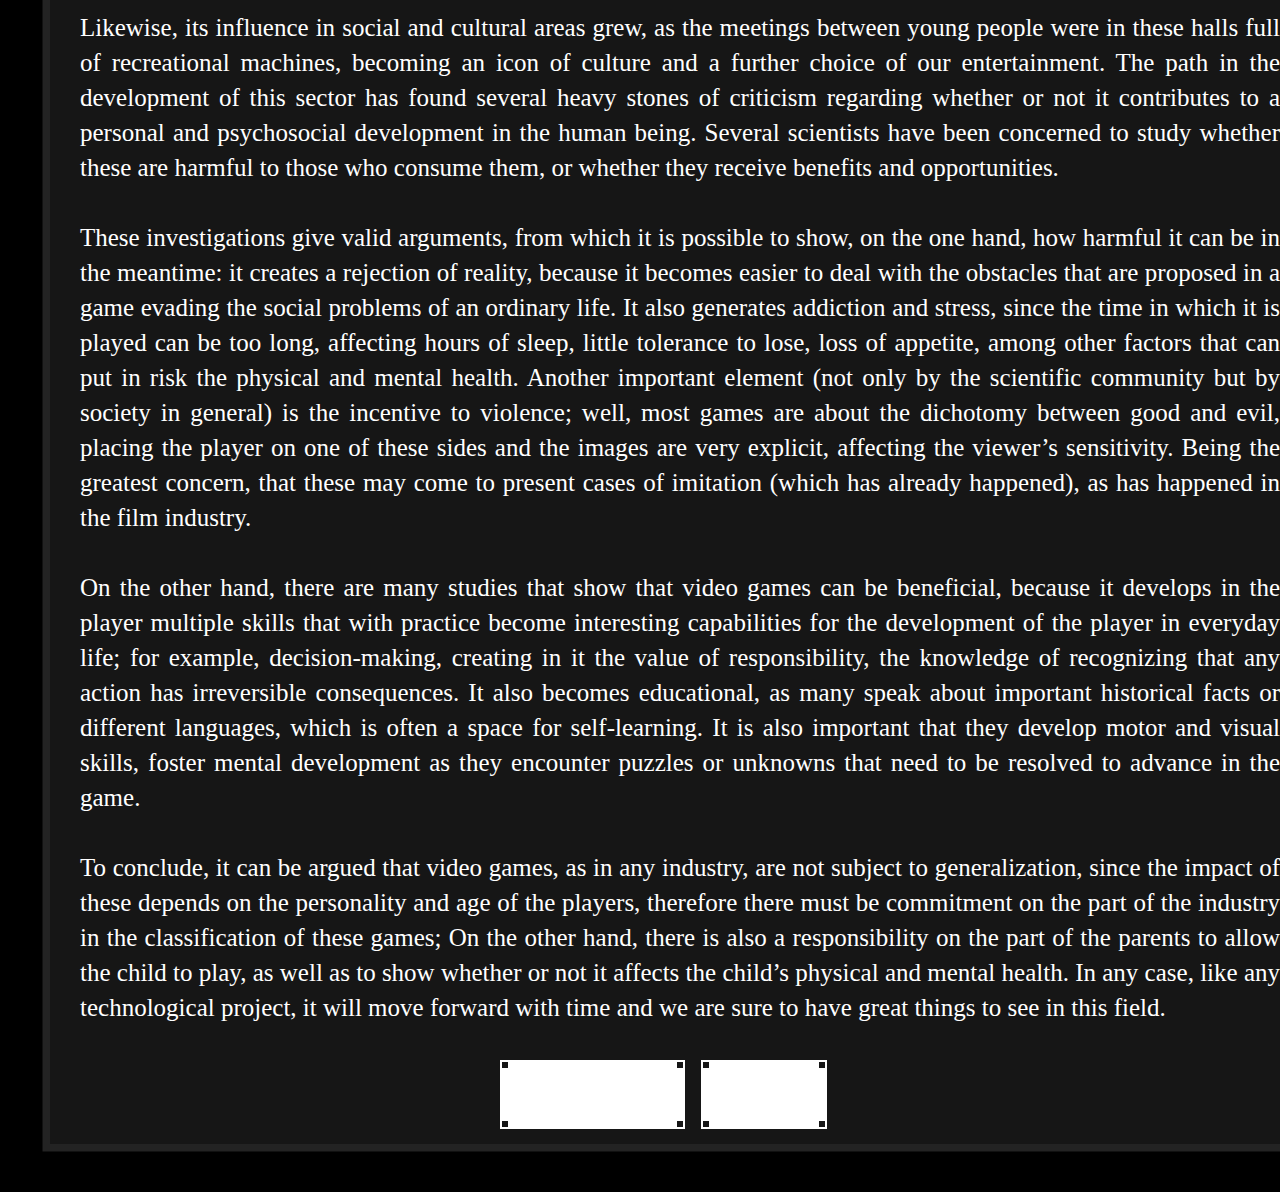
<file: secundariarealingles.html>
<!DOCTYPE html>
<html lang="en" dir="ltr">
  <head>
    <meta charset="utf-8">
    <link rel="stylesheet" href="estilos.css">
    <title>Día de la ciencia</title>
  </head>

  <body>

    <div class="shadow">
      <div class="content">
        <a href="https://gimsau.edu.co/"><img id = "logo" src="imagenes/logo.png"></a>
        <img id = "logo2" src = "imagenes/trinida.png">
        <p id= "nombre"> Gimnasio Los Sauces</p>
        <p id= "titulo"> Día de la ciencia</p>
      </div>
     </div>

     <div class="tamaño">
     <nav>
       <ul>

         <div class="container"> <div class="container"> <a href="index.html" class="btn"> <svg width="260" height="62"> <defs> <linearGradient id="grad1"> <stop offset="0%" stop-color="#0017FF"/> <stop offset="100%" stop-color="#FF00EC" /> </linearGradient> </defs> <rect x="5" y="5" rx="25" fill="none" stroke="url(#grad1)" width="250" height="50"></rect> </svg> <span> Inicio </span> </a> </div>
         <div class="container"> <div class="container"> <a href="infograma.html" class="btn">  <svg width="260" height="62"> <defs> <linearGradient id="grad2"> <stop offset="0%" stop-color="#0017FF"/> <stop offset="100%" stop-color="#FF00EC" /> </linearGradient> </defs> <rect x="5" y="5" rx="25" fill="none" stroke="url(#grad1)" width="250" height="50"></rect> </svg> <span> Infograma </span> </a> </div>
         <div class="container"> <div class="container"> <a href="primaria.html" class="btn">  <svg width="260" height="62"> <defs> <linearGradient id="grad2"> <stop offset="0%" stop-color="#0017FF"/> <stop offset="100%" stop-color="#FF00EC" /> </linearGradient> </defs> <rect x="5" y="5" rx="25" fill="none" stroke="url(#grad1)" width="250" height="50"></rect> </svg> <span> Primaria </span> </a> </div>
         <div class="container"> <div class="container"> <a href="formulario.html" class="btn">  <svg width="260" height="62"> <defs> <linearGradient id="grad2"> <stop offset="0%" stop-color="#0017FF"/> <stop offset="100%" stop-color="#FF00EC" /> </linearGradient> </defs> <rect x="5" y="5" rx="25" fill="none" stroke="url(#grad1)" width="250" height="50"></rect> </svg> <span> Formulario </span> </a> </div>
         <div class="container"> <div class="container"> <a href="secundariarealingles.html" class="btn">  <svg width="260" height="62"> <defs> <linearGradient id="grad2"> <stop offset="0%" stop-color="#0017FF"/> <stop offset="100%" stop-color="#FF00EC" /> </linearGradient> </defs> <rect x="5" y="5" rx="25" fill="none" stroke="url(#grad1)" width="250" height="50"></rect> </svg> <span> Bachillerato </span> </a> </div>


       </ul>
     </nav>
     </div>

<div id = cuadrado24v3textolargo>
<p id = "textolargo">A journey through the fantastic world of video games.<br/><br/>


  The games with video or more commonly referred to as video games are software or applications implemented in electronic devices for educational and entertainment purposes. They arise around the 50s and although it is not known with certainty which was the first video game is considered that the Nought and crosses colloquially called "triki" could be presented as one of the first, the latter was developed by Alexander Douglas in 1952 and was presented in a computerized version that only allowed one person to interact with the machine.<br/><br/>
  Otherwise the video game boom took place around the 1970s due to the implementation of new devices other than the computer such as the Pong and Atari recreational machine, its success was growing and also generated a lot of industries dedicated to this video game production.<br/><br/>
  Already in the 1980s there was a shocking growth of this sector, because the popularity of recreational machines and the first video consoles made these halls become a place of entertainment and meeting for young people especially. At this time, games such as Pacman, Battle Zone, Pole Position, Tron and Saxxon became famous. However, the Americans went through a video game crisis (1983-1985) giving way to Japan betting on console machines, succeeding with the Famicom in 1983, released by Nintendo. After this crisis, the United States again entered the competition, and between these two countries the development of video games continued.<br/><br/>
  In the meantime, Super Mario Bros., the world-famous video game was created in 1985 by Nintendo. Not only is it a great classic, but it was also a turning point in the world of games, as it manages to break with the monotony and system of the games of that time, which had few repetitive screens generating an endless loop. In this way he was the most creative of his time, having a goal and an end in him.<br/><br/>
  By the end of the 80’s the 16-bit machines appear that means that, in these the image already begins to have more complexity and quality while you have more capacity to add many more color shades; like Sega’s Mega Drive. In addition, previously used microcomputers are replaced by personal computers designed according to the architecture of IBM (International Business Machines Corporation).<br/><br/>
  Then, in the field of the arcade games appear like Defender, Rally-x, Dig Dug, Bubble Bobble, among others; which have different nationalities, with Japan being the largest producer.<br/><br/>
  From then on, video games were technologically improved by increasing the degree of complexity by adding microprocessors, chips and devices that generated greater performance until achieving the revolution of graphic formats (1990-1999) through two-dimensional and three-dimensional spaces provided by renowned companies (Nintendo-Sony-Sega-Neo Geo).<br/><br/>
  Likewise, its influence in social and cultural areas grew, as the meetings between young people were in these halls full of recreational machines, becoming an icon of culture and a further choice of our entertainment. The path in the development of this sector has found several heavy stones of criticism regarding whether or not it contributes to a personal and psychosocial development in the human being. Several scientists have been concerned to study whether these are harmful to those who consume them, or whether they receive benefits and opportunities.<br/><br/>
  These investigations give valid arguments, from which it is possible to show, on the one hand, how harmful it can be in the meantime: it creates a rejection of reality, because it becomes easier to deal with the obstacles that are proposed in a game evading the social problems of an ordinary life. It also generates addiction and stress, since the time in which it is played can be too long, affecting hours of sleep, little tolerance to lose, loss of appetite, among other factors that can put in risk the physical and mental health. Another important element (not only by the scientific community but by society in general) is the incentive to violence; well, most games are about the dichotomy between good and evil, placing the player on one of these sides and the images are very explicit, affecting the viewer’s sensitivity. Being the greatest concern, that these may come to present cases of imitation (which has already happened), as has happened in the film industry.<br/><br/>
  On the other hand, there are many studies that show that video games can be beneficial, because it develops in the player multiple skills that with practice become interesting capabilities for the development of the player in everyday life; for example, decision-making, creating in it the value of responsibility, the knowledge of recognizing that any action has irreversible consequences. It also becomes educational, as many speak about important historical facts or different languages, which is often a space for self-learning. It is also important that they develop motor and visual skills, foster mental development as they encounter puzzles or unknowns that need to be resolved to advance in the game.<br/><br/>
  To conclude, it can be argued that video games, as in any industry, are not subject to generalization, since the impact of these depends on the personality and age of the players, therefore there must be commitment on the part of the industry in the classification of these games; On the other hand, there is also a responsibility on the part of the parents to allow the child to play, as well as to show whether or not it affects the child’s physical and mental health. In any case, like any technological project, it will move forward with time and we are sure to have great things to see in this field.<br/><br/>
</p>

  <a id="español" href="secundariareal.html">
                <span>Translate</span>
               </a>

  <a id="juego" href="instrucciones.html">
                           <span>Game</span>
                          </a>
                        </section>
</div>
<a href="punto.html" id = "negro">.</a>
  </body>
</html>
</file>
<file: estilos.css>
/* WARNING: no toquen nada :) por favor */
body{

background: #000;
margin: 0;
padding: 0;

}

/* Botones de principio*/

#negro {

color: #000;

}

#blanco {

color: #FFF;

}

.tamaño {

width: 1348px;
height: auto;

}
.container {

  margin-top: 20px;
  padding: 0px 0px 0px 7px;
}
.btn {
  margin-top:0px;
  position:relative;
  float: left;
  width:260px;
  height:50px;
  line-height:60px;
  text-align:center;
  text-transform:uppercase;
  background-color:transparent;
  cursor:pointer;
  text-decoration:none;
  font-family:Roboto,sans-serif;
  font-weight:900;
  font-size:17px;
  letter-spacing:.045em;
}
.btn svg {
  position:absolute;
  top:0;
  left:0;
}
.btn svg rect {
  //stroke:#384AFF;
  stroke-width:4;
  stroke-dasharray:353,0;
  stroke-dashoffset:0;
  -webkit-transition:all 600ms ease;
  transition:all 600ms ease;
}
.btn span {
  background:#3893CB;
  background:-moz-linear-gradient(left,rgba(56,74,225,1) 0,rgba(255,0,233,1) 100%);
  background:-webkit-linear-gradient(left,rgba(56,74,225,1) 0,rgba(255,0,233,1) 100%);
  background:linear-gradient(to right,rgba(56,74,225,1) 0,rgba(255,0,233,1) 100%);
  filter:progid:DXImageTransform.Microsoft.gradient(startColorstr='#384AFF', endColorstr='#FF00EC', GradientType=1);
  -webkit-background-clip:text;
  -webkit-text-fill-color:transparent;
}
.btn:hover svg rect {
  stroke-width:4;
  stroke-dasharray:196,543;
  stroke-dashoffset:600;
}

/*empecemos boton*/

.button-container-2{position:relative;height:50px;width: 200px ;margin-left:auto;margin-right:auto;margin-top:20px;margin-bottom:10px;overflow:hidden;border:1px solid #000;font-family:Lato,sans-serif;font-weight:300;transition:.5s;letter-spacing:1px}
.button-container-2 button{width:101%;height:100%;font-family:Lato,sans-serif;font-weight:300;font-size:20px;letter-spacing:1px;background:#FFF;-webkit-mask:url(https://raw.githubusercontent.com/robin-dela/css-mask-animation/master/img/urban-sprite.png);mask:url(https://raw.githubusercontent.com/robin-dela/css-mask-animation/master/img/urban-sprite.png);-webkit-mask-size:3000% 100%;mask-size:3000% 100%;border:none;color:#000;cursor:pointer;-webkit-animation:ani2 .7s steps(29) forwards;animation:ani2 .7s steps(29) forwards}
.button-container-2 button:hover{-webkit-animation:ani .7s steps(29) forwards;animation:ani .7s steps(29) forwards}
.mas{color:#FFF;text-align:center;width:101%;font-family:Lato,sans-serif;font-weight:300;position:absolute;font-size:20px;margin: 15px auto;overflow:hidden}
@-webkit-keyframes ani{from{-webkit-mask-position:0 0;mask-position:0 0}
to{-webkit-mask-position:100% 0;mask-position:100% 0}}
@keyframes ani{from{-webkit-mask-position:0 0;mask-position:0 0}
to{-webkit-mask-position:100% 0;mask-position:100% 0}}
@-webkit-keyframes ani2{from{-webkit-mask-position:100% 0;mask-position:100% 0}
to{-webkit-mask-position:0 0;mask-position:0 0}}
@keyframes ani2{from{-webkit-mask-position:100% 0;mask-position:100% 0}
to{-webkit-mask-position:0 0;mask-position:0 0}}


/* index */
#logo {

width: 100px;
height: 100px;
margin: -5px 40px 0px 60px;
}

#logo2 {

width: 150px;
height: 150px;
opacity: 0.5;
margin: -5px 0px 0px 0px;
float: right;
}


#imagen1 {
  height: 240px;
  width: 370px;
}

#imagen2 {

  width: 370px;
  height: 240px;
  margin-top: 40px;

}

#nombre {

color: #FFFFFF;
height: 124px;
width: 870px;
font-family: TimesNewRoman;
text-transform: uppercase;
font-size: 20px;
margin: 0px 10px 0px 9px;

}

#titulo {
 color : #FFFFFF;
 display: block;
 font-size: 80px;
 text-transform: uppercase;
 margin : -215px 0px 0px 320px;

}

*{
  padding: 0px;
  margin: 0px;
}

.content {
  padding: 20px;
  box-sizing: border-box;
  margin: 0px 0px 0px 0px;
}

.shadow {
  position: relative;
  margin: 5px auto 0;
  padding-bottom: 10px;
  width: 1342px;
  max-width: 2000px;
  height: 150px;
  background: linear-gradient(0deg, #000, #000);
}
.shadow:before,
.shadow:after {
  content: '';
  position: absolute;
  top: -2px;
  left: -2px;
  background: linear-gradient(45deg, #003EFF, #000A7F, #00064E, #A600FF, #53007F, #370054,
                                      #003EFF, #000A7F, #00064E,#A600FF, #53007F, #370054);
  background-size: 400%;
  width: calc(100% + 4px);
  height: calc(100% + 4px);
  z-index: -1;
  animation: animate 20s linear infinite;
}
.shadow: after {
  filter:blur(20px);
}
@keyframes animate {
  0% {
    background-position: 0 0;
  }
  50% {
    background-position: 400% 0;
  }
  100% {
    background-position: 0 0;
  }
}

#cuadrado2 {

background-color: #000;
width: auto;
height: 550px;
margin: 60px 60px 10px 10px;
}


nav li {

display: inline-block;
color: #000000;

}


#principal1 {

text-align: justify;
color: #FFF;
font-family: Tahoma;

}

#cuadrado24 {

background-color: #161616;
box-shadow: #232323 0px 0px 0px 7.5px;
display: block;
width: 780px;
height: 490px;
padding: 30px;
margin: 100px 60px 0px 20px;
}

#cuadrado241 {

display: block;
width: 370px;
height: auto;
margin: -540px 0px 0px 920px;
}


/*estilos formulario*/

#cuadrado21 {

background-color: #000;
width: 1200px;
height: 1360px;
padding-top: 10px;
margin: 60px 60px 0px 60px;

}

#container {


  background-color: #161616;
  color: #FFF;
  line-height: 20px;
  font-size: 20px;
  box-shadow: #232323 0px 0px 0px 7.5px;
  display: block;
  max-width: 780px;
  max-height: 2400px;
  width: auto;
  height: auto;
  padding: 30px 30px 15px 30px;
  margin: 45px auto 20px auto;

}


#header1 {

text-align: center;
border-bottom: #FFF dashed 1px;

}

#header1 h1 {

  margin: 0;
  padding: 0;
  color: yellow;

}

#header1 p {

  padding: 0;
  margin-top: 5px;
  color: #FFF;

}

#h31 {

  color: #FFFFFF;

}

#formularioseccion {

  min-height: 410px;

}

input[type = 'submit'] {

background: #F06226;
border: 0;
color: #FFF;
padding: 10px 15px;
cursor: pointer;

}

#resultado h3 {

background: #C6DB48;
padding: 10px;
margin: 10px 0;

}

#resultado span {

color: #FFF;
font-weight: bold;

}

/*Infograma estilos */
/*redireccion infograma*/

#redirecciontexto {
      text-align: justify;
      height: auto;
      width: auto;
      line-height: 17px;
      color: #FFF;
      font-family: Tahoma;
    }

#cuadrado24v1{

    background-color: #161616;
    box-shadow: #232323 0px 0px 0px 7.5px;
    display: block;
    max-width: 780px;
    max-height: 1300px;
    width: 780px;
    height: auto;
    padding: 30px 30px 15px 30px;
    margin: 95px auto 0px auto;
  }

#redirecciongif {

  height: 150px;
  width: 170px;
  float: right;
  margin-top: -168px;

}
/*boton de redireccion*/

#botonredireccion{
 position: absolute;
 top: 450px;
 left: 50%;
 transform: translate(-50%,-50%);
 width: 200px;
 height: 60px;
 text-align: center;
 line-height: 60px;
 color: #fff;
 font-size: 24px;
 text-transform: uppercase;
 text-decoration: none;
 font-family: sans-serif;
 box-sizing: border-box;
 background: linear-gradient(90deg, #03a9f4, #f441a4, #ffeb3b, #03a9f4);
 background-size: 400%;
 border-radius: 30px;
 z-index: 1;
}
#botonredireccion:hover {
 animation: animate 8s linear infinite;
}
@keyframes animate {
 0% {
  background-position: 0%;
 }
 100% {
  background-position: 400%;
 }
}
#botonredireccion:before {
 content: '';
 position: absolute;
 top: -5px;
 bottom: -5px;
 right: -5px;
 left: -5px;
 z-index: -1;
 background: linear-gradient(90deg, #03a9f4, #f441a4, #ffeb3b, #03a9f4);
 background-size: 400%;
 border-radius: 40px;
 filter: blur(20px);
 opacity: 0;
 transition: 0.5s;
}
#botonredireccion:hover:before {
 filter: blur(20px);
 opacity: 1;
 animation: animate 8s linear infinite;
}

  /**/
#cuadrado22 {

background-color: #000;
width: 1330px;
height: 650px;
margin: 60px 60px 10px 10px;


}

#info {

  padding: 30px 300px 0px 350px;
  width: 540px;
  height: 540px;
}

#container3 {


  background-color: #161616;
  box-shadow: #232323 0px 0px 0px 7.5px;
  margin: 100px 25% 30px 21%;
  width: 700px;
  height: auto;
  padding: 30px;

}

ul.slider2{
  position: relative;
  margin: -50px 0px 0px -275px;
  width: auto;
  height: 300px;

}

ul.slider2 li {
    position: absolute;
    left: 0px;
    top: 20px;
    opacity: 0;
    /*cambiamos el width de auto a 0 XD*/
    width: 0px;
    height: auto;
    transition: opacity .5s;
    background:#fff;
}

ul.slider2 li img{
  width: 100%;
  height: 300px;
  object-fit: cover;
}

ul.slider2 li:first-child {
    opacity: 1; /*Mostramos el primer <li>*/
}

ul.slider2 li:target {
    opacity: 1; /*Mostramos el <li> del enlace que pulsemos*/
}

.menu2{
  text-align: center;
  margin: 310px 0px 0px 0px;
}

.menu2 li{
  display: inline-block;
  text-align: center;
}

.menu2 li a{
  display: inline-block;
  color: white;
  text-decoration: none;
  background-color: grey;
  padding: 10px;
  width: 20px;
  height: 20px;
  font-size: 20px;
  border-radius: 100%;
}

/*bachillerato*/

#español {
  position: relative;
  display: inline-block;
  left: 420px;
  padding: 15px 30px;
  border: 2px solid #FFF;
  text-transform: uppercase;
  color: #FFF;
  text-decoration: none;
  font-weight: 800;
  font-size: 20px;
}
#español:before{
  content: '';
  position: absolute;
  top: 6px;
  left: -2px;
  width: calc(100% + 4px);
  height: calc(100% - 12px);
  background: #FFF;
  transition: 0.5s ease-in-out;
  transform: scaleY(1);
  transition-delay: 0.5s;
}
#español:hover:before {
  transform:scaleY(0);
}
#español:after{
  content: '';
  position: absolute;
  left:  6px;
  top: -2px;
  height: calc(100% + 4px);
  width: calc(100% - 12px);
  background: #FFF;
  transition: 0.5s ease-in-out;
  transform: scaleX(1);
}
#español:hover:after {
  transform:scaleX(0);
}
#español span {
  position: relative;
  z-index: 3;
}
/*instrucciones*/
#juego {
  position: relative;
  display: inline-block;
  left: 430px;
  padding: 15px 30px;
  border: 2px solid #FFF;
  text-transform: uppercase;
  color: #FFF;
  text-decoration: none;
  font-weight: 800;
  font-size: 20px;
}
#juego:before{
  content: '';
  position: absolute;
  top: 6px;
  left: -2px;
  width: calc(100% + 4px);
  height: calc(100% - 12px);
  background: #FFF;
  transition: 0.5s ease-in-out;
  transform: scaleY(1);
  transition-delay: 0.5s;
}
#juego:hover:before {
  transform:scaleY(0);
}
#juego:after{
  content: '';
  position: absolute;
  left:  6px;
  top: -2px;
  height: calc(100% + 4px);
  width: calc(100% - 12px);
  background: #FFF;
  transition: 0.5s ease-in-out;
  transform: scaleX(1);
}
#juego:hover:after {
  transform:scaleX(0);
}
#juego span {
  position: relative;
  z-index: 3;
}

#botonjuego {
	position: relative;
  display: flex;
  justify-content: center;
  align-items: center;
  flex-direction: column;
  width: 100px;
	padding: 15px 30px;
	margin: 10px;
	background: #0F164D;
	color: #FFF;
	text-decoration: none;
	letter-spacing: 1px;
	border: 1px solid #000;
	transition: 0.5s;
	overflow: hidden;
}
#botonjuego:hover {
    background: #000;
		border: 1px solid #FFF;
}
#botonjuego:nth-child(2):hover {
    background: #FF3C7F;
}
#botonjuego::before {
	content: '';
	position: absolute;
	top: 0;
	left: -100%;
	width: 100%;
	height: 100%;
	background: linear-gradient(90deg, transparent,#FFF,transparent);
	transition: 0.5s;
}
#botonjuego:hover::before{
    left:100%;
}

#cuadrado24vv1{

    background-color: #161616;
    box-shadow: #232323 0px 0px 0px 7.5px;
    display: block;
    width: 900px;
    height: auto;
    padding: 0px 30px 15px 30px;
    margin: 110px auto 0px auto;
    display: flex;
    justify-content: center;
    align-items: center;
    flex-direction: column;

  }

  #instrucciones{
    margin-top: 20px;
    align: center;
  }

  #textoinstrucciontitulo{
    font-size: 40px;
    text-align: center;
    margin-top: 20px;
    font-family: monospace;
    color: #FFF;
  }
  #textoinstrucciontitulo1{
    font-size: 30px;
    text-align: center;
    margin-top: 20px;
    font-family: monospace;
    color: #FFF;
  }
  #textoinstruccion{
    font-size: 16px;
    text-align: center;
    line-height: 25px;
    margin-top: 20px;
    font-family: monospace;
    color: #FFF;
  }

/**/
#botonredireccion3{
 position: absolute;
 top: 540px;
 left: 50%;
 transform: translate(-50%,-50%);
 width: 200px;
 height: 60px;
 text-align: center;
 line-height: 60px;
 color: #fff;
 font-size: 24px;
 text-transform: uppercase;
 text-decoration: none;
 font-family: sans-serif;
 box-sizing: border-box;
 background: linear-gradient(90deg, #03a9f4, #f441a4, #ffeb3b, #03a9f4);
 background-size: 400%;
 border-radius: 30px;
 z-index: 1;
}
#botonredireccion3:hover {
 animation: animate 8s linear infinite;
}
@keyframes animate {
 0% {
  background-position: 0%;
 }
 100% {
  background-position: 400%;
 }
}
#botonredireccion3:before {
 content: '';
 position: absolute;
 top: -5px;
 bottom: -5px;
 right: -5px;
 left: -5px;
 z-index: -1;
 background: linear-gradient(90deg, #03a9f4, #f441a4, #ffeb3b, #03a9f4);
 background-size: 400%;
 border-radius: 40px;
 filter: blur(20px);
 opacity: 0;
 transition: 0.5s;
}
#botonredireccion3:hover:before {
 filter: blur(20px);
 opacity: 1;
 animation: animate 8s linear infinite;
}

#cuadrado24v4{

    background-color: #161616;
    box-shadow: #232323 0px 0px 0px 7.5px;
    display: block;
    max-width: 1000px;
    max-height: 1300px;
    width: 1000px;
    height: auto;
    padding: 30px 30px 15px 30px;
    margin: 75px auto 0px auto;
  }

  #imagen3 {

    width: 270px;
    height: 190px;
    float: left;
    margin: -230px 500px 0px 0px;

  }


#principal2 {

text-align: justify;
height: auto;
max-width: 1000px;
min-width: 250px;
width:70%;
margin-left: 300px;
line-height: 30px;
color: #FFF;
font-family: Tahoma;

}

#cuadrado24v3textolargo{

    background-color: #161616;
    text-align: justify;
    color: #FFF;
    font-size: 25px;
    font-family: Tahoma;
    text-decoration: none;
    line-height: 35px;
    box-shadow: #232323 0px 0px 0px 7.5px;
    display: block;
    max-width: 1200px;
    width: 1200px;
    height: auto;
    padding: 30px 30px 15px 30px;
    margin: 120px 50px 30px 50px;
  }


/* historieta*/

/*introduccion*/

#botonredireccion2{
 position: absolute;
 top: 380px;
 left: 50%;
 transform: translate(-50%,-50%);
 width: 200px;
 height: 60px;
 text-align: center;
 line-height: 60px;
 color: #fff;
 font-size: 24px;
 text-transform: uppercase;
 text-decoration: none;
 font-family: sans-serif;
 box-sizing: border-box;
 background: linear-gradient(90deg, #03a9f4, #f441a4, #ffeb3b, #03a9f4);
 background-size: 400%;
 border-radius: 30px;
 z-index: 1;
}
#botonredireccion2:hover {
 animation: animate 8s linear infinite;
}
@keyframes animate {
 0% {
  background-position: 0%;
 }
 100% {
  background-position: 400%;
 }
}
#botonredireccion2:before {
 content: '';
 position: absolute;
 top: -5px;
 bottom: -5px;
 right: -5px;
 left: -5px;
 z-index: -1;
 background: linear-gradient(90deg, #03a9f4, #f441a4, #ffeb3b, #03a9f4);
 background-size: 400%;
 border-radius: 40px;
 filter: blur(20px);
 opacity: 0;
 transition: 0.5s;
}
#botonredireccion2:hover:before {
 filter: blur(20px);
 opacity: 1;
 animation: animate 8s linear infinite;
}

#redirecciontexto2 {
      text-align: justify;
      height: auto;
      width: auto;
      line-height: 28px;
      color: #FFF;
      font-family: Tahoma;
}

/**/

/**/
#historieta {

  height: 515px;
  width: 768px;
  margin: 0px 10px 0px 10px;

}

#cuadrado23 {

background-color: #000;
width: auto;
height: auto;
margin: 60px 60px 10px 10px;
}


 #container2{

  background-color: #161616;
  box-shadow: #232323 0px 0px 0px 7.5px;
  margin: 100px 25% 0px 18%;
  width: 850px;
  height: auto;
  padding: 30px;
}

ul, li {
    padding: 0;
    margin: 0;
    list-style: none;
}

ul.slider{
  position: relative;
  width: auto;
  height: 300px;

}

ul.slider li {
    position: absolute;
    padding: 10px 0px 10px 0px;
    left: 30px;
    top: 20px;
    opacity: 0;
    width: auto;
    height: auto;
    transition: opacity .5s;
    background:#000;
}

ul.slider li img{
  width: 100%;
  height: 300px;
  object-fit: cover;
}

ul.slider li:first-child {
    opacity: 1; /*Mostramos el primer <li>*/
}

ul.slider li:target {
    opacity: 1; /*Mostramos el <li> del enlace que pulsemos*/
}

.menu{
  text-align: center;
  margin: 270px 0px 0px 0px;
}

.menu li{
  display: inline-block;
  text-align: center;
}

.menu li a{
  display: inline-block;
  color: white;
  text-decoration: none;
  background-color: grey;
  padding: 10px;
  width: 20px;
  height: 20px;
  font-size: 20px;
  border-radius: 100%;
}
</file>
